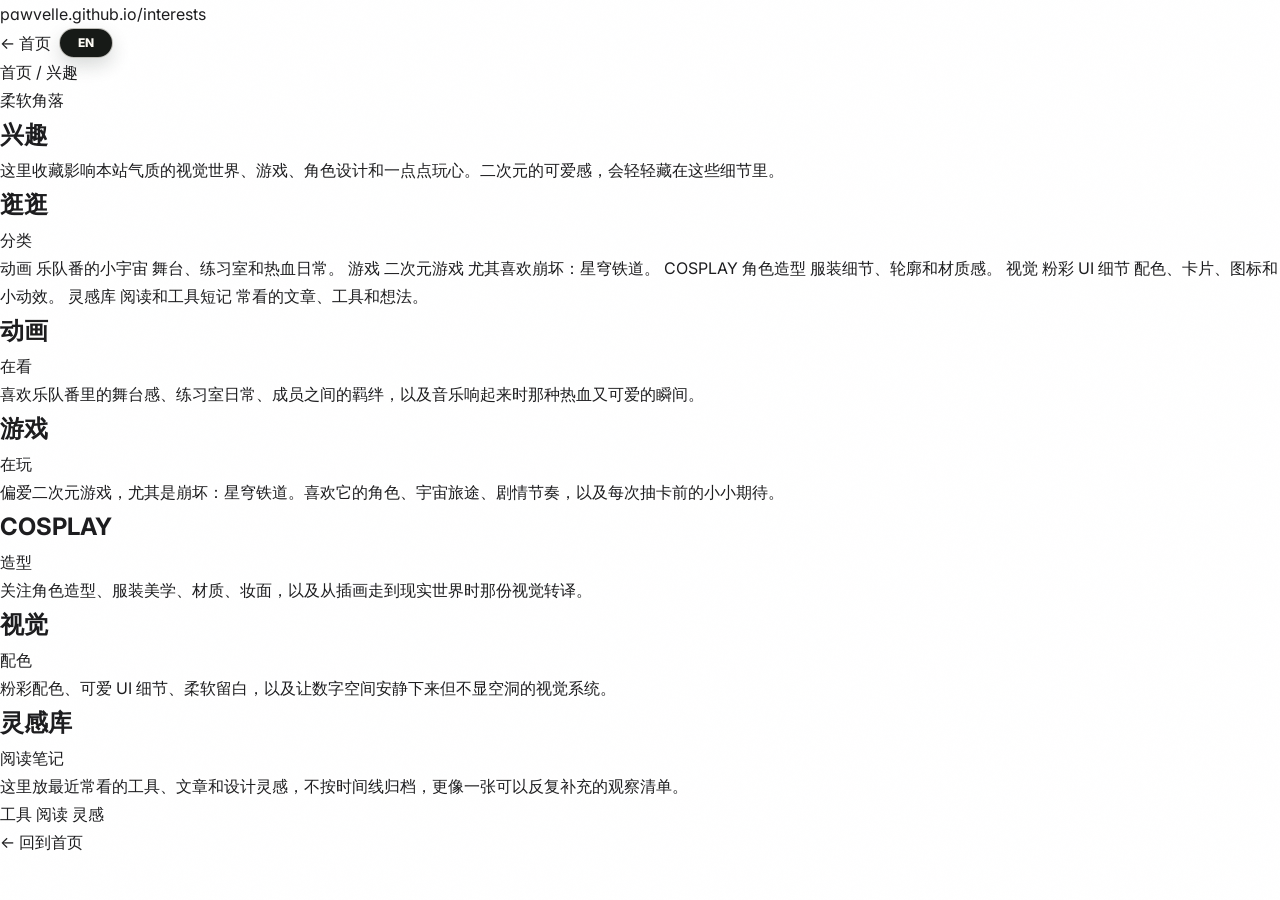
<file: interests.html>
<!DOCTYPE html>
<html lang="zh-CN">
<head>
    <meta charset="UTF-8">
    <meta name="viewport" content="width=device-width, initial-scale=1.0">
    <title>兴趣 - Pawvelle</title>
    <link rel="preconnect" href="https://fonts.googleapis.com">
    <link rel="preconnect" href="https://fonts.gstatic.com" crossorigin>
    <link href="https://fonts.googleapis.com/css2?family=Inter:wght@400;500;600;700;800;900&amp;family=Plus+Jakarta+Sans:wght@600;700;800;900&amp;display=swap" rel="stylesheet">
    <link rel="stylesheet" href="styles.css">
</head>
<body>
<div class="stage">
    <main class="window">
        <div class="browser-bar">
            <div class="traffic" aria-hidden="true"><span></span><span></span><span></span></div>
            <div class="address" aria-hidden="true">pawvelle.github.io/interests</div>
            <a class="back-chip" href="index.html" aria-label="返回首页">&larr; 首页</a>
        </div>

        <article class="detail">
            <div class="crumbs"><a href="index.html">首页</a> / 兴趣</div>

            <header class="detail-header reveal">
                <span class="eyebrow">柔软角落</span>
                <h1>兴趣</h1>
                <p class="lede">这里收藏影响本站气质的视觉世界、游戏、角色设计和一点点玩心。二次元的可爱感，会轻轻藏在这些细节里。</p>
            </header>

            <section class="panel-grid">
                <section class="panel reveal">
                    <div class="panel-head">
                        <h2>逛逛</h2>
                        <span class="note">分类</span>
                    </div>
                    <div class="mini-cards">
                        <a class="mini pink" href="#anime">
                            <span class="mini-label">动画</span>
                            <span class="mini-title">乐队番的小宇宙</span>
                            <span class="mini-sub">舞台、练习室和热血日常。</span>
                        </a>
                        <a class="mini peach" href="#games">
                            <span class="mini-label">游戏</span>
                            <span class="mini-title">二次元游戏</span>
                            <span class="mini-sub">尤其喜欢崩坏：星穹铁道。</span>
                        </a>
                        <a class="mini purple" href="#cosplay">
                            <span class="mini-label">COSPLAY</span>
                            <span class="mini-title">角色造型</span>
                            <span class="mini-sub">服装细节、轮廓和材质感。</span>
                        </a>
                        <a class="mini mint" href="#visuals">
                            <span class="mini-label">视觉</span>
                            <span class="mini-title">粉彩 UI 细节</span>
                            <span class="mini-sub">配色、卡片、图标和小动效。</span>
                        </a>
                        <a class="mini peach" href="#notes">
                            <span class="mini-label">灵感库</span>
                            <span class="mini-title">阅读和工具短记</span>
                            <span class="mini-sub">常看的文章、工具和想法。</span>
                        </a>
                    </div>
                </section>

                <section class="panel reveal" id="anime">
                    <div class="panel-head">
                        <h2>动画</h2>
                        <span class="note">在看</span>
                    </div>
                    <p>喜欢乐队番里的舞台感、练习室日常、成员之间的羁绊，以及音乐响起来时那种热血又可爱的瞬间。</p>
                </section>

                <section class="panel reveal" id="games">
                    <div class="panel-head">
                        <h2>游戏</h2>
                        <span class="note">在玩</span>
                    </div>
                    <p>偏爱二次元游戏，尤其是崩坏：星穹铁道。喜欢它的角色、宇宙旅途、剧情节奏，以及每次抽卡前的小小期待。</p>
                </section>

                <section class="panel reveal" id="cosplay">
                    <div class="panel-head">
                        <h2>COSPLAY</h2>
                        <span class="note">造型</span>
                    </div>
                    <p>关注角色造型、服装美学、材质、妆面，以及从插画走到现实世界时那份视觉转译。</p>
                </section>

                <section class="panel reveal" id="visuals">
                    <div class="panel-head">
                        <h2>视觉</h2>
                        <span class="note">配色</span>
                    </div>
                    <p>粉彩配色、可爱 UI 细节、柔软留白，以及让数字空间安静下来但不显空洞的视觉系统。</p>
                </section>

                <section class="panel reveal" id="notes">
                    <div class="panel-head">
                        <h2>灵感库</h2>
                        <span class="note">阅读笔记</span>
                    </div>
                    <p>这里放最近常看的工具、文章和设计灵感，不按时间线归档，更像一张可以反复补充的观察清单。</p>
                    <div class="tag-group">
                        <span class="tag peach">工具</span>
                        <span class="tag mint">阅读</span>
                        <span class="tag purple">灵感</span>
                    </div>
                </section>
            </section>

            <a class="back-home reveal" href="index.html">&larr; 回到首页</a>
        </article>
    </main>
</div>

<script src="i18n.js"></script>
<script>
    const revealObserver = new IntersectionObserver((entries) => {
        entries.forEach((entry) => {
            if (entry.isIntersecting) {
                entry.target.classList.add('in');
                revealObserver.unobserve(entry.target);
            }
        });
    }, { threshold: 0.1 });

    document.querySelectorAll('.reveal').forEach((el, index) => {
        el.style.transitionDelay = `${Math.min(index * 60, 220)}ms`;
        revealObserver.observe(el);
    });
</script>
</body>
</html>
</file>
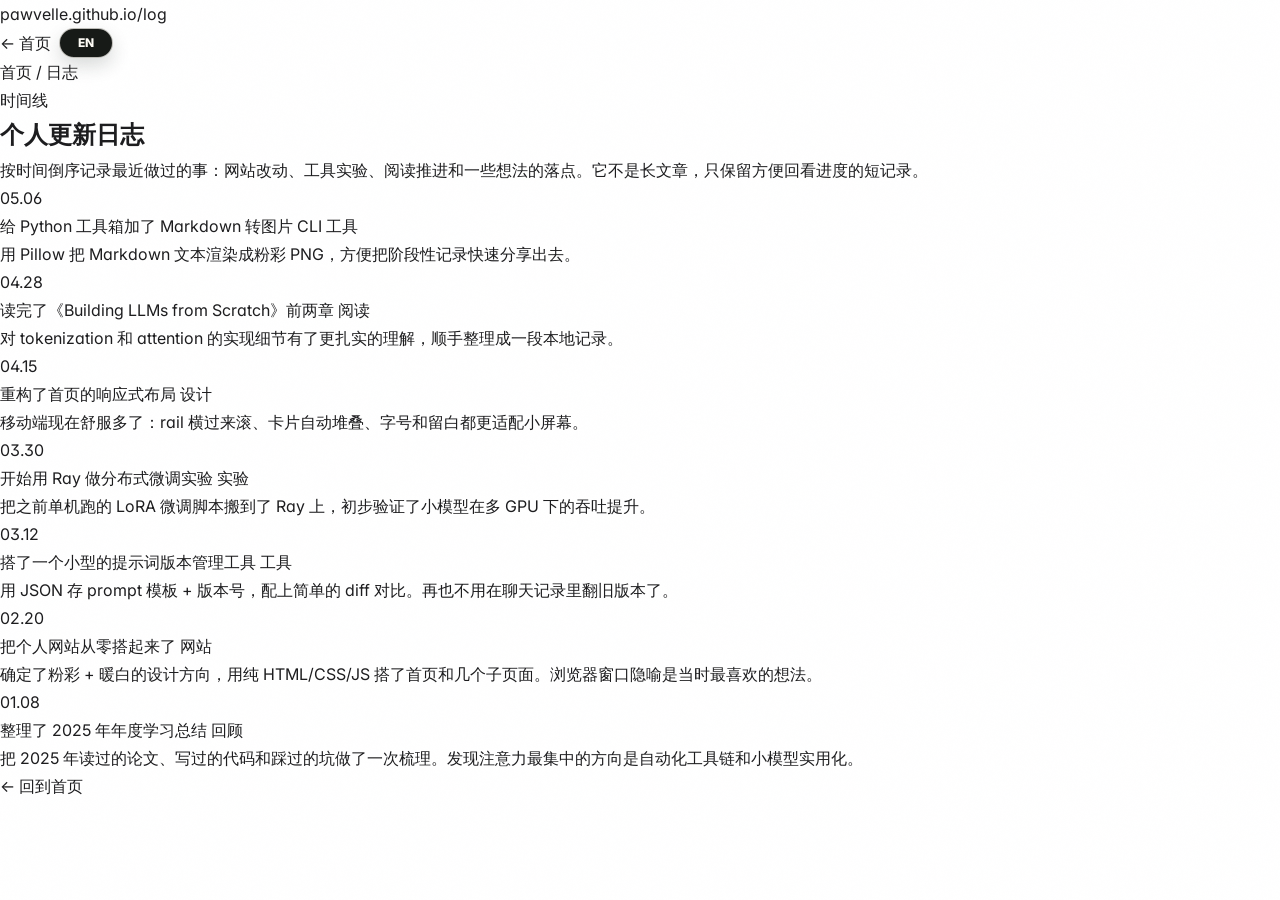
<file: log.html>
<!DOCTYPE html>
<html lang="zh-CN">
<head>
    <meta charset="UTF-8">
    <meta name="viewport" content="width=device-width, initial-scale=1.0">
    <title>个人更新日志 - Pawvelle</title>
    <link rel="preconnect" href="https://fonts.googleapis.com">
    <link rel="preconnect" href="https://fonts.gstatic.com" crossorigin>
    <link href="https://fonts.googleapis.com/css2?family=Inter:wght@400;500;600;700;800;900&amp;family=Plus+Jakarta+Sans:wght@600;700;800;900&amp;display=swap" rel="stylesheet">
    <link rel="stylesheet" href="styles.css">
</head>
<body>
<div class="stage">
    <main class="window">
        <div class="browser-bar">
            <div class="traffic" aria-hidden="true"><span></span><span></span><span></span></div>
            <div class="address" aria-hidden="true">pawvelle.github.io/log</div>
            <a class="back-chip" href="index.html" aria-label="返回首页">&larr; 首页</a>
        </div>

        <article class="detail">
            <div class="crumbs"><a href="index.html">首页</a> / 日志</div>

            <header class="detail-header reveal">
                <span class="eyebrow">时间线</span>
                <h1>个人更新日志</h1>
                <p class="lede">按时间倒序记录最近做过的事：网站改动、工具实验、阅读推进和一些想法的落点。它不是长文章，只保留方便回看进度的短记录。</p>
            </header>

            <section class="timeline reveal">
                <div class="tl-entry">
                    <time class="tl-date" datetime="2026-05-06">05.06</time>
                    <div class="tl-dot" style="background: var(--mint-deep)"></div>
                    <div class="tl-card">
                        <div class="tl-head">
                            <span class="tl-title">给 Python 工具箱加了 Markdown 转图片 CLI</span>
                            <span class="tag mint">工具</span>
                        </div>
                        <p class="tl-desc">用 Pillow 把 Markdown 文本渲染成粉彩 PNG，方便把阶段性记录快速分享出去。</p>
                    </div>
                </div>

                <div class="tl-entry">
                    <time class="tl-date" datetime="2026-04-28">04.28</time>
                    <div class="tl-dot" style="background: var(--peach)"></div>
                    <div class="tl-card">
                        <div class="tl-head">
                            <span class="tl-title">读完了《Building LLMs from Scratch》前两章</span>
                            <span class="tag peach">阅读</span>
                        </div>
                        <p class="tl-desc">对 tokenization 和 attention 的实现细节有了更扎实的理解，顺手整理成一段本地记录。</p>
                    </div>
                </div>

                <div class="tl-entry">
                    <time class="tl-date" datetime="2026-04-15">04.15</time>
                    <div class="tl-dot" style="background: var(--purple)"></div>
                    <div class="tl-card">
                        <div class="tl-head">
                            <span class="tl-title">重构了首页的响应式布局</span>
                            <span class="tag purple">设计</span>
                        </div>
                        <p class="tl-desc">移动端现在舒服多了：rail 横过来滚、卡片自动堆叠、字号和留白都更适配小屏幕。</p>
                    </div>
                </div>

                <div class="tl-entry">
                    <time class="tl-date" datetime="2026-03-30">03.30</time>
                    <div class="tl-dot" style="background: var(--pink)"></div>
                    <div class="tl-card">
                        <div class="tl-head">
                            <span class="tl-title">开始用 Ray 做分布式微调实验</span>
                            <span class="tag pink">实验</span>
                        </div>
                        <p class="tl-desc">把之前单机跑的 LoRA 微调脚本搬到了 Ray 上，初步验证了小模型在多 GPU 下的吞吐提升。</p>
                    </div>
                </div>

                <div class="tl-entry">
                    <time class="tl-date" datetime="2026-03-12">03.12</time>
                    <div class="tl-dot" style="background: var(--mint)"></div>
                    <div class="tl-card">
                        <div class="tl-head">
                            <span class="tl-title">搭了一个小型的提示词版本管理工具</span>
                            <span class="tag mint">工具</span>
                        </div>
                        <p class="tl-desc">用 JSON 存 prompt 模板 + 版本号，配上简单的 diff 对比。再也不用在聊天记录里翻旧版本了。</p>
                    </div>
                </div>

                <div class="tl-entry">
                    <time class="tl-date" datetime="2026-02-20">02.20</time>
                    <div class="tl-dot" style="background: var(--pink)"></div>
                    <div class="tl-card">
                        <div class="tl-head">
                            <span class="tl-title">把个人网站从零搭起来了</span>
                            <span class="tag pink">网站</span>
                        </div>
                        <p class="tl-desc">确定了粉彩 + 暖白的设计方向，用纯 HTML/CSS/JS 搭了首页和几个子页面。浏览器窗口隐喻是当时最喜欢的想法。</p>
                    </div>
                </div>

                <div class="tl-entry">
                    <time class="tl-date" datetime="2026-01-08">01.08</time>
                    <div class="tl-dot" style="background: var(--purple)"></div>
                    <div class="tl-card">
                        <div class="tl-head">
                            <span class="tl-title">整理了 2025 年年度学习总结</span>
                            <span class="tag purple">回顾</span>
                        </div>
                        <p class="tl-desc">把 2025 年读过的论文、写过的代码和踩过的坑做了一次梳理。发现注意力最集中的方向是自动化工具链和小模型实用化。</p>
                    </div>
                </div>
            </section>

            <a class="back-home reveal" href="index.html">&larr; 回到首页</a>
        </article>
    </main>
</div>

<script src="i18n.js"></script>
<script>
    const revealObserver = new IntersectionObserver((entries) => {
        entries.forEach((entry) => {
            if (entry.isIntersecting) {
                entry.target.classList.add('in');
                revealObserver.unobserve(entry.target);
            }
        });
    }, { threshold: 0.1 });

    document.querySelectorAll('.reveal').forEach((el, index) => {
        el.style.transitionDelay = `${Math.min(index * 60, 220)}ms`;
        revealObserver.observe(el);
    });
</script>
</body>
</html>
</file>
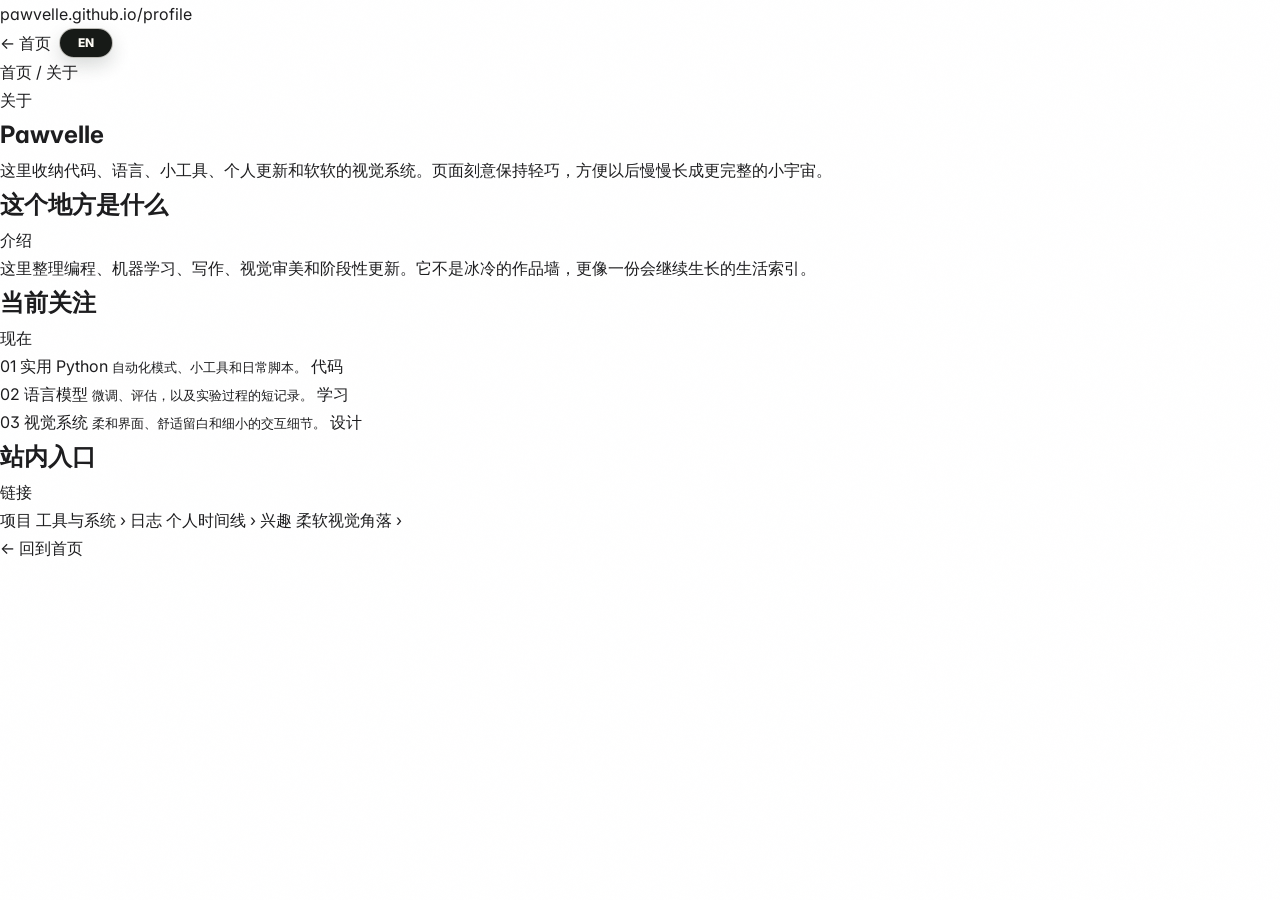
<file: profile.html>
<!DOCTYPE html>
<html lang="zh-CN">
<head>
    <meta charset="UTF-8">
    <meta name="viewport" content="width=device-width, initial-scale=1.0">
    <title>关于 Pawvelle - Pawvelle</title>
    <link rel="preconnect" href="https://fonts.googleapis.com">
    <link rel="preconnect" href="https://fonts.gstatic.com" crossorigin>
    <link href="https://fonts.googleapis.com/css2?family=Inter:wght@400;500;600;700;800;900&amp;family=Plus+Jakarta+Sans:wght@600;700;800;900&amp;display=swap" rel="stylesheet">
    <link rel="stylesheet" href="styles.css">
</head>
<body>
<div class="stage">
    <main class="window">
        <div class="browser-bar">
            <div class="traffic" aria-hidden="true"><span></span><span></span><span></span></div>
            <div class="address" aria-hidden="true">pawvelle.github.io/profile</div>
            <a class="back-chip" href="index.html" aria-label="返回首页">&larr; 首页</a>
        </div>

        <article class="detail">
            <div class="crumbs"><a href="index.html">首页</a> / 关于</div>

            <header class="detail-header reveal">
                <span class="eyebrow">关于</span>
                <h1>Pawvelle</h1>
                <p class="lede">这里收纳代码、语言、小工具、个人更新和软软的视觉系统。页面刻意保持轻巧，方便以后慢慢长成更完整的小宇宙。</p>
            </header>

            <section class="panel-grid">
                <section class="panel reveal">
                    <div class="panel-head">
                        <h2>这个地方是什么</h2>
                        <span class="note">介绍</span>
                    </div>
                    <p>这里整理编程、机器学习、写作、视觉审美和阶段性更新。它不是冰冷的作品墙，更像一份会继续生长的生活索引。</p>
                </section>

                <section class="panel reveal">
                    <div class="panel-head">
                        <h2>当前关注</h2>
                        <span class="note">现在</span>
                    </div>
                    <div class="item-list">
                        <div class="item-row">
                            <span class="idx">01</span>
                            <span class="title">实用 Python <small>自动化模式、小工具和日常脚本。</small></span>
                            <span class="meta">代码</span>
                        </div>
                        <div class="item-row">
                            <span class="idx">02</span>
                            <span class="title">语言模型 <small>微调、评估，以及实验过程的短记录。</small></span>
                            <span class="meta">学习</span>
                        </div>
                        <div class="item-row">
                            <span class="idx">03</span>
                            <span class="title">视觉系统 <small>柔和界面、舒适留白和细小的交互细节。</small></span>
                            <span class="meta">设计</span>
                        </div>
                    </div>
                </section>

                <section class="panel reveal">
                    <div class="panel-head">
                        <h2>站内入口</h2>
                        <span class="note">链接</span>
                    </div>
                    <div class="inline-row">
                        <a class="inline-link" href="projects.html">
                            <span class="il-label">项目</span>
                            <span class="il-value">工具与系统</span>
                            <span class="chev">&rsaquo;</span>
                        </a>
                        <a class="inline-link" href="log.html">
                            <span class="il-label">日志</span>
                            <span class="il-value">个人时间线</span>
                            <span class="chev">&rsaquo;</span>
                        </a>
                        <a class="inline-link" href="interests.html">
                            <span class="il-label">兴趣</span>
                            <span class="il-value">柔软视觉角落</span>
                            <span class="chev">&rsaquo;</span>
                        </a>
                    </div>
                </section>
            </section>

            <a class="back-home reveal" href="index.html">&larr; 回到首页</a>
        </article>
    </main>
</div>

<script src="i18n.js"></script>
<script>
    const revealObserver = new IntersectionObserver((entries) => {
        entries.forEach((entry) => {
            if (entry.isIntersecting) {
                entry.target.classList.add('in');
                revealObserver.unobserve(entry.target);
            }
        });
    }, { threshold: 0.1 });

    document.querySelectorAll('.reveal').forEach((el, index) => {
        el.style.transitionDelay = `${Math.min(index * 60, 220)}ms`;
        revealObserver.observe(el);
    });
</script>
</body>
</html>
</file>
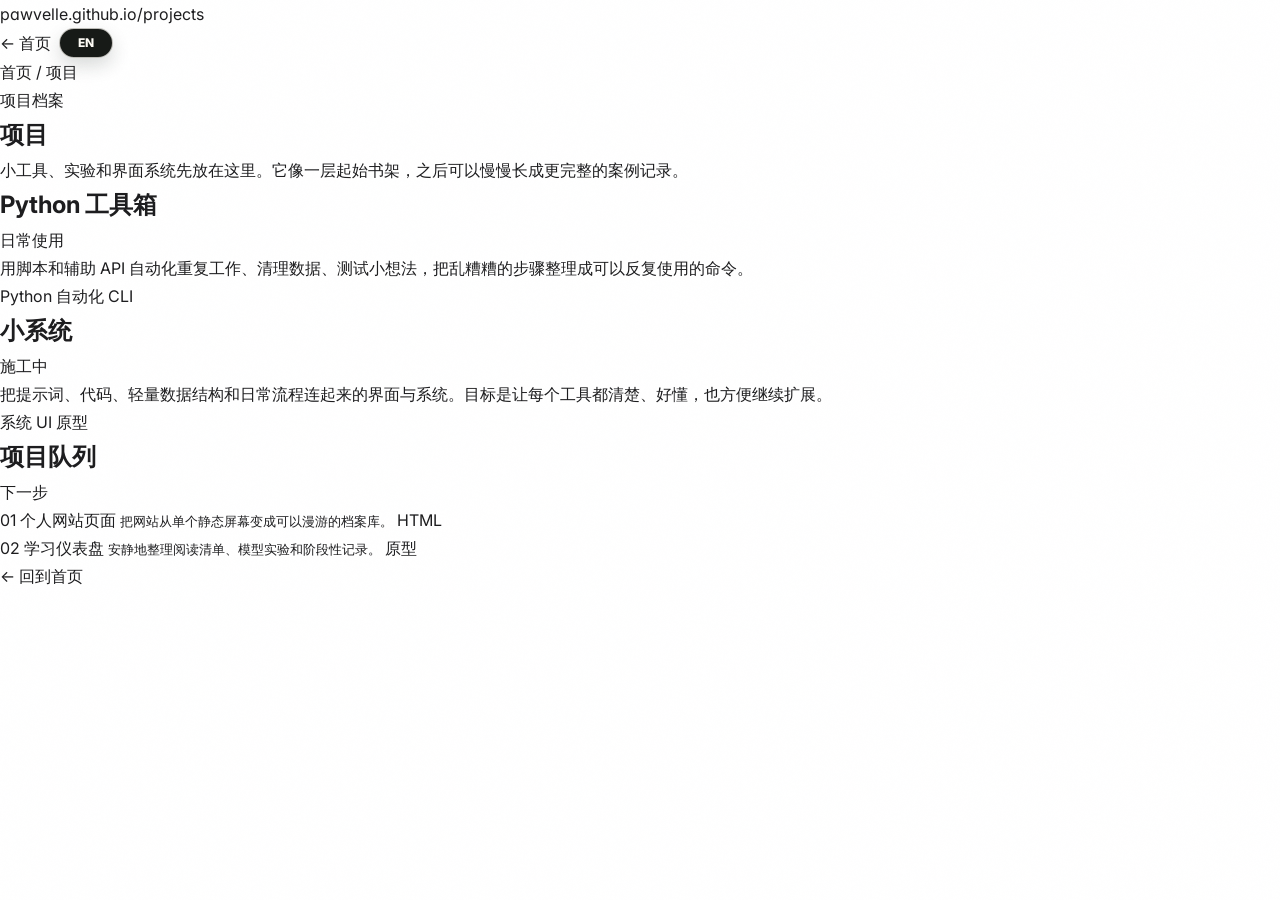
<file: projects.html>
<!DOCTYPE html>
<html lang="zh-CN">
<head>
    <meta charset="UTF-8">
    <meta name="viewport" content="width=device-width, initial-scale=1.0">
    <title>项目 - Pawvelle</title>
    <link rel="preconnect" href="https://fonts.googleapis.com">
    <link rel="preconnect" href="https://fonts.gstatic.com" crossorigin>
    <link href="https://fonts.googleapis.com/css2?family=Inter:wght@400;500;600;700;800;900&amp;family=Plus+Jakarta+Sans:wght@600;700;800;900&amp;display=swap" rel="stylesheet">
    <link rel="stylesheet" href="styles.css">
</head>
<body>
<div class="stage">
    <main class="window">
        <div class="browser-bar">
            <div class="traffic" aria-hidden="true"><span></span><span></span><span></span></div>
            <div class="address" aria-hidden="true">pawvelle.github.io/projects</div>
            <a class="back-chip" href="index.html" aria-label="返回首页">&larr; 首页</a>
        </div>

        <article class="detail">
            <div class="crumbs"><a href="index.html">首页</a> / 项目</div>

            <header class="detail-header reveal">
                <span class="eyebrow">项目档案</span>
                <h1>项目</h1>
                <p class="lede">小工具、实验和界面系统先放在这里。它像一层起始书架，之后可以慢慢长成更完整的案例记录。</p>
            </header>

            <section class="panel-grid">
                <section class="panel reveal" id="python-tools">
                    <div class="panel-head">
                        <h2>Python 工具箱</h2>
                        <span class="note">日常使用</span>
                    </div>
                    <p>用脚本和辅助 API 自动化重复工作、清理数据、测试小想法，把乱糟糟的步骤整理成可以反复使用的命令。</p>
                    <div class="tag-group" aria-label="项目标签">
                        <span class="tag pink">Python</span>
                        <span class="tag">自动化</span>
                        <span class="tag">CLI</span>
                    </div>
                </section>

                <section class="panel reveal" id="systems">
                    <div class="panel-head">
                        <h2>小系统</h2>
                        <span class="note">施工中</span>
                    </div>
                    <p>把提示词、代码、轻量数据结构和日常流程连起来的界面与系统。目标是让每个工具都清楚、好懂，也方便继续扩展。</p>
                    <div class="tag-group" aria-label="项目标签">
                        <span class="tag purple">系统</span>
                        <span class="tag mint">UI</span>
                        <span class="tag">原型</span>
                    </div>
                </section>

                <section class="panel reveal">
                    <div class="panel-head">
                        <h2>项目队列</h2>
                        <span class="note">下一步</span>
                    </div>
                    <div class="item-list">
                        <div class="item-row">
                            <span class="idx">01</span>
                            <span class="title">个人网站页面 <small>把网站从单个静态屏幕变成可以漫游的档案库。</small></span>
                            <span class="meta">HTML</span>
                        </div>
                        <div class="item-row">
                            <span class="idx">02</span>
                            <span class="title">学习仪表盘 <small>安静地整理阅读清单、模型实验和阶段性记录。</small></span>
                            <span class="meta">原型</span>
                        </div>
                    </div>
                </section>
            </section>

            <a class="back-home reveal" href="index.html">&larr; 回到首页</a>
        </article>
    </main>
</div>

<script src="i18n.js"></script>
<script>
    const revealObserver = new IntersectionObserver((entries) => {
        entries.forEach((entry) => {
            if (entry.isIntersecting) {
                entry.target.classList.add('in');
                revealObserver.unobserve(entry.target);
            }
        });
    }, { threshold: 0.1 });

    document.querySelectorAll('.reveal').forEach((el, index) => {
        el.style.transitionDelay = `${Math.min(index * 60, 220)}ms`;
        revealObserver.observe(el);
    });
</script>
</body>
</html>
</file>
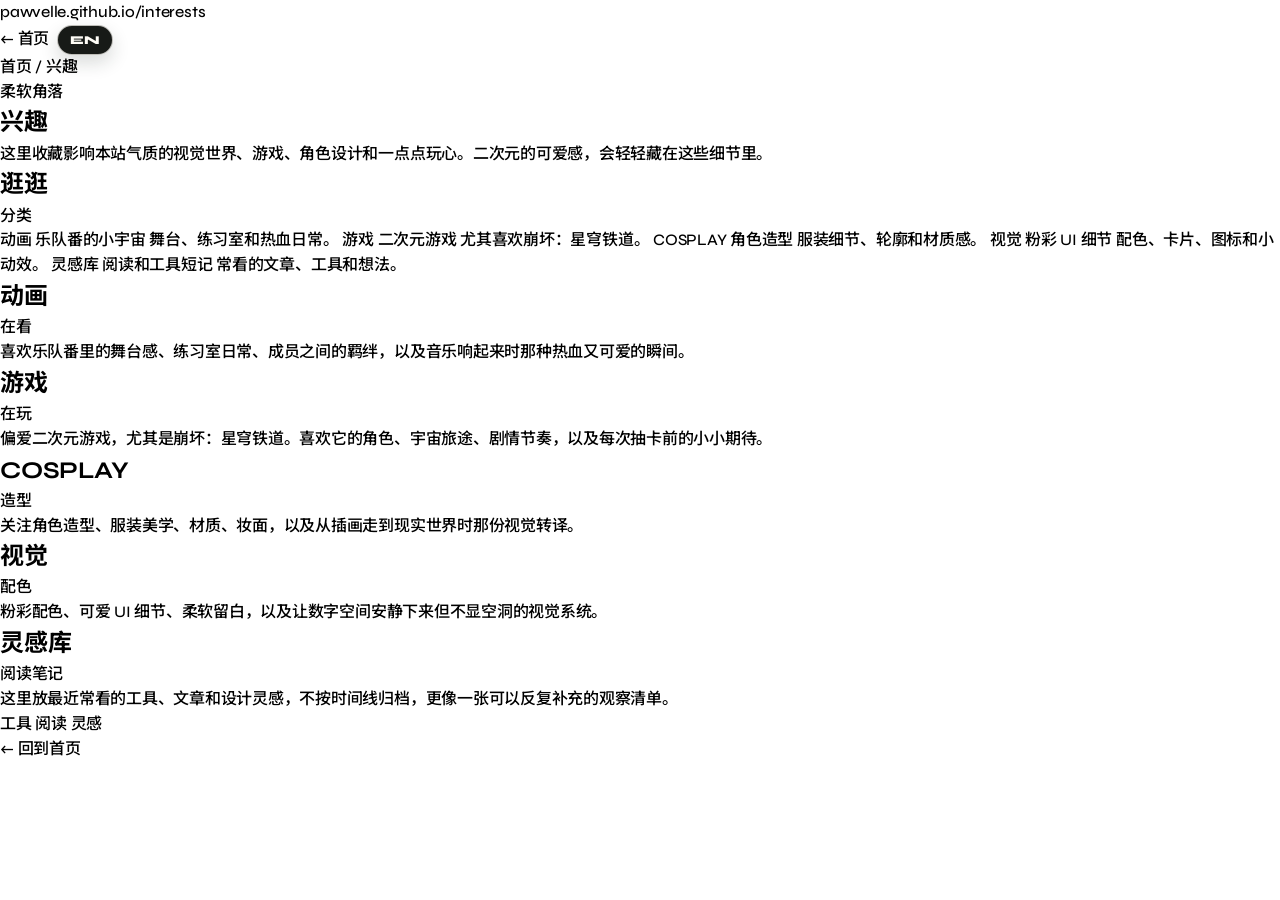
<file: legacy/interests.html>
<!DOCTYPE html>
<html lang="zh-CN">
<head>
    <meta charset="UTF-8">
    <meta name="viewport" content="width=device-width, initial-scale=1.0">
    <title>兴趣 - Pawvelle</title>
    <link rel="preconnect" href="https://fonts.googleapis.com">
    <link rel="preconnect" href="https://fonts.gstatic.com" crossorigin>
    <link href="https://fonts.googleapis.com/css2?family=Noto+Sans+SC:wght@100..900&amp;family=Syne:wght@400..800&amp;display=swap" rel="stylesheet">
    <link rel="stylesheet" href="../assets/css/styles.css">
</head>
<body>
<div class="stage">
    <main class="window">
        <div class="browser-bar">
            <div class="traffic" aria-hidden="true"><span></span><span></span><span></span></div>
            <div class="address" aria-hidden="true">pawvelle.github.io/interests</div>
            <a class="back-chip" href="index.html" aria-label="返回首页">&larr; 首页</a>
        </div>

        <article class="detail">
            <div class="crumbs"><a href="index.html">首页</a> / 兴趣</div>

            <header class="detail-header reveal">
                <span class="eyebrow">柔软角落</span>
                <h1>兴趣</h1>
                <p class="lede">这里收藏影响本站气质的视觉世界、游戏、角色设计和一点点玩心。二次元的可爱感，会轻轻藏在这些细节里。</p>
            </header>

            <section class="panel-grid">
                <section class="panel reveal">
                    <div class="panel-head">
                        <h2>逛逛</h2>
                        <span class="note">分类</span>
                    </div>
                    <div class="mini-cards">
                        <a class="mini pink" href="#anime">
                            <span class="mini-label">动画</span>
                            <span class="mini-title">乐队番的小宇宙</span>
                            <span class="mini-sub">舞台、练习室和热血日常。</span>
                        </a>
                        <a class="mini peach" href="#games">
                            <span class="mini-label">游戏</span>
                            <span class="mini-title">二次元游戏</span>
                            <span class="mini-sub">尤其喜欢崩坏：星穹铁道。</span>
                        </a>
                        <a class="mini purple" href="#cosplay">
                            <span class="mini-label">COSPLAY</span>
                            <span class="mini-title">角色造型</span>
                            <span class="mini-sub">服装细节、轮廓和材质感。</span>
                        </a>
                        <a class="mini mint" href="#visuals">
                            <span class="mini-label">视觉</span>
                            <span class="mini-title">粉彩 UI 细节</span>
                            <span class="mini-sub">配色、卡片、图标和小动效。</span>
                        </a>
                        <a class="mini peach" href="#notes">
                            <span class="mini-label">灵感库</span>
                            <span class="mini-title">阅读和工具短记</span>
                            <span class="mini-sub">常看的文章、工具和想法。</span>
                        </a>
                    </div>
                </section>

                <section class="panel reveal" id="anime">
                    <div class="panel-head">
                        <h2>动画</h2>
                        <span class="note">在看</span>
                    </div>
                    <p>喜欢乐队番里的舞台感、练习室日常、成员之间的羁绊，以及音乐响起来时那种热血又可爱的瞬间。</p>
                </section>

                <section class="panel reveal" id="games">
                    <div class="panel-head">
                        <h2>游戏</h2>
                        <span class="note">在玩</span>
                    </div>
                    <p>偏爱二次元游戏，尤其是崩坏：星穹铁道。喜欢它的角色、宇宙旅途、剧情节奏，以及每次抽卡前的小小期待。</p>
                </section>

                <section class="panel reveal" id="cosplay">
                    <div class="panel-head">
                        <h2>COSPLAY</h2>
                        <span class="note">造型</span>
                    </div>
                    <p>关注角色造型、服装美学、材质、妆面，以及从插画走到现实世界时那份视觉转译。</p>
                </section>

                <section class="panel reveal" id="visuals">
                    <div class="panel-head">
                        <h2>视觉</h2>
                        <span class="note">配色</span>
                    </div>
                    <p>粉彩配色、可爱 UI 细节、柔软留白，以及让数字空间安静下来但不显空洞的视觉系统。</p>
                </section>

                <section class="panel reveal" id="notes">
                    <div class="panel-head">
                        <h2>灵感库</h2>
                        <span class="note">阅读笔记</span>
                    </div>
                    <p>这里放最近常看的工具、文章和设计灵感，不按时间线归档，更像一张可以反复补充的观察清单。</p>
                    <div class="tag-group">
                        <span class="tag peach">工具</span>
                        <span class="tag mint">阅读</span>
                        <span class="tag purple">灵感</span>
                    </div>
                </section>
            </section>

            <a class="back-home reveal" href="index.html">&larr; 回到首页</a>
        </article>
    </main>
</div>

<script src="i18n.js"></script>
<script>
    const revealObserver = new IntersectionObserver((entries) => {
        entries.forEach((entry) => {
            if (entry.isIntersecting) {
                entry.target.classList.add('in');
                revealObserver.unobserve(entry.target);
            }
        });
    }, { threshold: 0.1 });

    document.querySelectorAll('.reveal').forEach((el, index) => {
        el.style.transitionDelay = `${Math.min(index * 60, 220)}ms`;
        revealObserver.observe(el);
    });
</script>
</body>
</html>
</file>
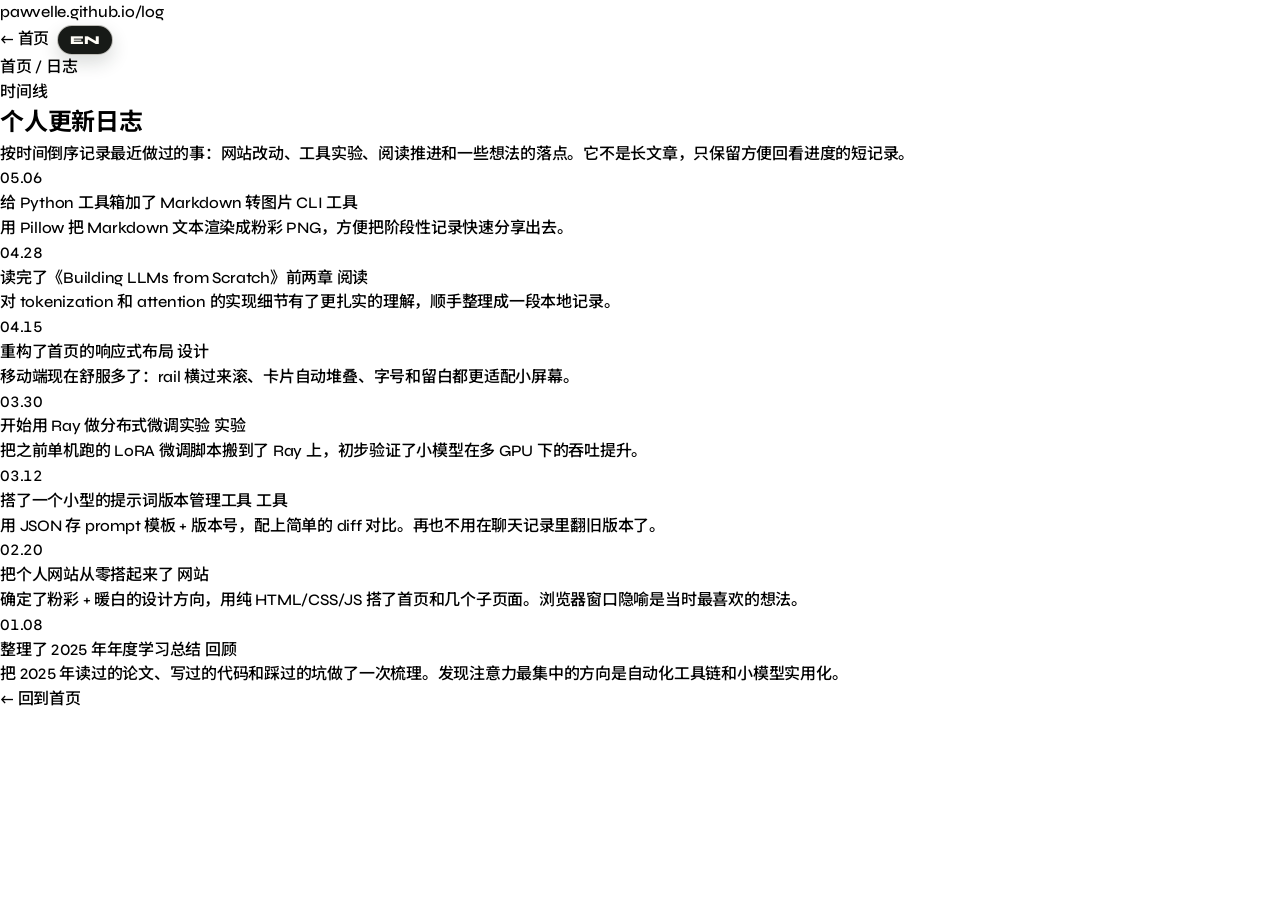
<file: legacy/log.html>
<!DOCTYPE html>
<html lang="zh-CN">
<head>
    <meta charset="UTF-8">
    <meta name="viewport" content="width=device-width, initial-scale=1.0">
    <title>个人更新日志 - Pawvelle</title>
    <link rel="preconnect" href="https://fonts.googleapis.com">
    <link rel="preconnect" href="https://fonts.gstatic.com" crossorigin>
    <link href="https://fonts.googleapis.com/css2?family=Noto+Sans+SC:wght@100..900&amp;family=Syne:wght@400..800&amp;display=swap" rel="stylesheet">
    <link rel="stylesheet" href="../assets/css/styles.css">
</head>
<body>
<div class="stage">
    <main class="window">
        <div class="browser-bar">
            <div class="traffic" aria-hidden="true"><span></span><span></span><span></span></div>
            <div class="address" aria-hidden="true">pawvelle.github.io/log</div>
            <a class="back-chip" href="index.html" aria-label="返回首页">&larr; 首页</a>
        </div>

        <article class="detail">
            <div class="crumbs"><a href="index.html">首页</a> / 日志</div>

            <header class="detail-header reveal">
                <span class="eyebrow">时间线</span>
                <h1>个人更新日志</h1>
                <p class="lede">按时间倒序记录最近做过的事：网站改动、工具实验、阅读推进和一些想法的落点。它不是长文章，只保留方便回看进度的短记录。</p>
            </header>

            <section class="timeline reveal">
                <div class="tl-entry">
                    <time class="tl-date" datetime="2026-05-06">05.06</time>
                    <div class="tl-dot" style="background: var(--mint-deep)"></div>
                    <div class="tl-card">
                        <div class="tl-head">
                            <span class="tl-title">给 Python 工具箱加了 Markdown 转图片 CLI</span>
                            <span class="tag mint">工具</span>
                        </div>
                        <p class="tl-desc">用 Pillow 把 Markdown 文本渲染成粉彩 PNG，方便把阶段性记录快速分享出去。</p>
                    </div>
                </div>

                <div class="tl-entry">
                    <time class="tl-date" datetime="2026-04-28">04.28</time>
                    <div class="tl-dot" style="background: var(--peach)"></div>
                    <div class="tl-card">
                        <div class="tl-head">
                            <span class="tl-title">读完了《Building LLMs from Scratch》前两章</span>
                            <span class="tag peach">阅读</span>
                        </div>
                        <p class="tl-desc">对 tokenization 和 attention 的实现细节有了更扎实的理解，顺手整理成一段本地记录。</p>
                    </div>
                </div>

                <div class="tl-entry">
                    <time class="tl-date" datetime="2026-04-15">04.15</time>
                    <div class="tl-dot" style="background: var(--purple)"></div>
                    <div class="tl-card">
                        <div class="tl-head">
                            <span class="tl-title">重构了首页的响应式布局</span>
                            <span class="tag purple">设计</span>
                        </div>
                        <p class="tl-desc">移动端现在舒服多了：rail 横过来滚、卡片自动堆叠、字号和留白都更适配小屏幕。</p>
                    </div>
                </div>

                <div class="tl-entry">
                    <time class="tl-date" datetime="2026-03-30">03.30</time>
                    <div class="tl-dot" style="background: var(--pink)"></div>
                    <div class="tl-card">
                        <div class="tl-head">
                            <span class="tl-title">开始用 Ray 做分布式微调实验</span>
                            <span class="tag pink">实验</span>
                        </div>
                        <p class="tl-desc">把之前单机跑的 LoRA 微调脚本搬到了 Ray 上，初步验证了小模型在多 GPU 下的吞吐提升。</p>
                    </div>
                </div>

                <div class="tl-entry">
                    <time class="tl-date" datetime="2026-03-12">03.12</time>
                    <div class="tl-dot" style="background: var(--mint)"></div>
                    <div class="tl-card">
                        <div class="tl-head">
                            <span class="tl-title">搭了一个小型的提示词版本管理工具</span>
                            <span class="tag mint">工具</span>
                        </div>
                        <p class="tl-desc">用 JSON 存 prompt 模板 + 版本号，配上简单的 diff 对比。再也不用在聊天记录里翻旧版本了。</p>
                    </div>
                </div>

                <div class="tl-entry">
                    <time class="tl-date" datetime="2026-02-20">02.20</time>
                    <div class="tl-dot" style="background: var(--pink)"></div>
                    <div class="tl-card">
                        <div class="tl-head">
                            <span class="tl-title">把个人网站从零搭起来了</span>
                            <span class="tag pink">网站</span>
                        </div>
                        <p class="tl-desc">确定了粉彩 + 暖白的设计方向，用纯 HTML/CSS/JS 搭了首页和几个子页面。浏览器窗口隐喻是当时最喜欢的想法。</p>
                    </div>
                </div>

                <div class="tl-entry">
                    <time class="tl-date" datetime="2026-01-08">01.08</time>
                    <div class="tl-dot" style="background: var(--purple)"></div>
                    <div class="tl-card">
                        <div class="tl-head">
                            <span class="tl-title">整理了 2025 年年度学习总结</span>
                            <span class="tag purple">回顾</span>
                        </div>
                        <p class="tl-desc">把 2025 年读过的论文、写过的代码和踩过的坑做了一次梳理。发现注意力最集中的方向是自动化工具链和小模型实用化。</p>
                    </div>
                </div>
            </section>

            <a class="back-home reveal" href="index.html">&larr; 回到首页</a>
        </article>
    </main>
</div>

<script src="i18n.js"></script>
<script>
    const revealObserver = new IntersectionObserver((entries) => {
        entries.forEach((entry) => {
            if (entry.isIntersecting) {
                entry.target.classList.add('in');
                revealObserver.unobserve(entry.target);
            }
        });
    }, { threshold: 0.1 });

    document.querySelectorAll('.reveal').forEach((el, index) => {
        el.style.transitionDelay = `${Math.min(index * 60, 220)}ms`;
        revealObserver.observe(el);
    });
</script>
</body>
</html>
</file>
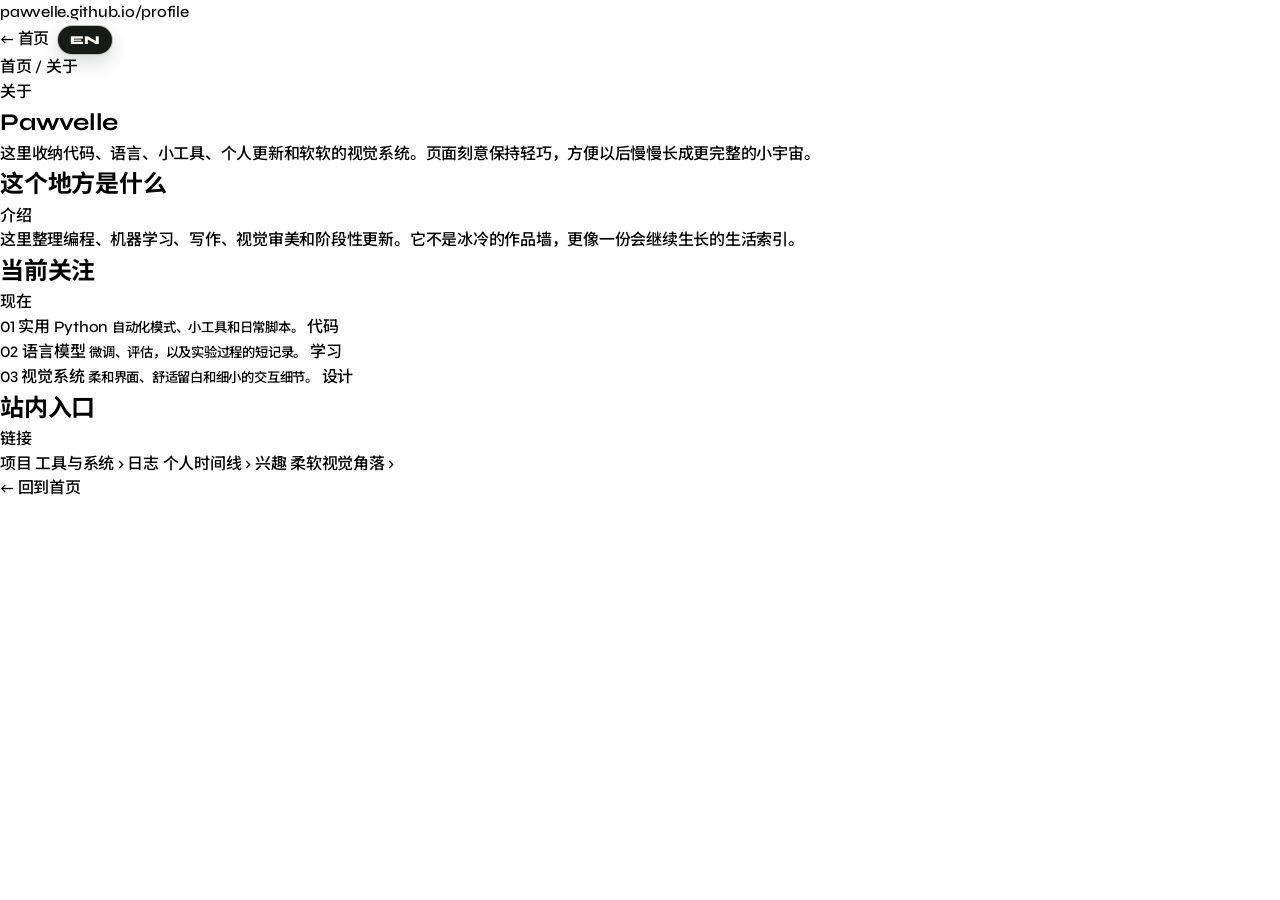
<file: legacy/profile.html>
<!DOCTYPE html>
<html lang="zh-CN">
<head>
    <meta charset="UTF-8">
    <meta name="viewport" content="width=device-width, initial-scale=1.0">
    <title>关于 Pawvelle - Pawvelle</title>
    <link rel="preconnect" href="https://fonts.googleapis.com">
    <link rel="preconnect" href="https://fonts.gstatic.com" crossorigin>
    <link href="https://fonts.googleapis.com/css2?family=Noto+Sans+SC:wght@100..900&amp;family=Syne:wght@400..800&amp;display=swap" rel="stylesheet">
    <link rel="stylesheet" href="../assets/css/styles.css">
</head>
<body>
<div class="stage">
    <main class="window">
        <div class="browser-bar">
            <div class="traffic" aria-hidden="true"><span></span><span></span><span></span></div>
            <div class="address" aria-hidden="true">pawvelle.github.io/profile</div>
            <a class="back-chip" href="index.html" aria-label="返回首页">&larr; 首页</a>
        </div>

        <article class="detail">
            <div class="crumbs"><a href="index.html">首页</a> / 关于</div>

            <header class="detail-header reveal">
                <span class="eyebrow">关于</span>
                <h1>Pawvelle</h1>
                <p class="lede">这里收纳代码、语言、小工具、个人更新和软软的视觉系统。页面刻意保持轻巧，方便以后慢慢长成更完整的小宇宙。</p>
            </header>

            <section class="panel-grid">
                <section class="panel reveal">
                    <div class="panel-head">
                        <h2>这个地方是什么</h2>
                        <span class="note">介绍</span>
                    </div>
                    <p>这里整理编程、机器学习、写作、视觉审美和阶段性更新。它不是冰冷的作品墙，更像一份会继续生长的生活索引。</p>
                </section>

                <section class="panel reveal">
                    <div class="panel-head">
                        <h2>当前关注</h2>
                        <span class="note">现在</span>
                    </div>
                    <div class="item-list">
                        <div class="item-row">
                            <span class="idx">01</span>
                            <span class="title">实用 Python <small>自动化模式、小工具和日常脚本。</small></span>
                            <span class="meta">代码</span>
                        </div>
                        <div class="item-row">
                            <span class="idx">02</span>
                            <span class="title">语言模型 <small>微调、评估，以及实验过程的短记录。</small></span>
                            <span class="meta">学习</span>
                        </div>
                        <div class="item-row">
                            <span class="idx">03</span>
                            <span class="title">视觉系统 <small>柔和界面、舒适留白和细小的交互细节。</small></span>
                            <span class="meta">设计</span>
                        </div>
                    </div>
                </section>

                <section class="panel reveal">
                    <div class="panel-head">
                        <h2>站内入口</h2>
                        <span class="note">链接</span>
                    </div>
                    <div class="inline-row">
                        <a class="inline-link" href="projects.html">
                            <span class="il-label">项目</span>
                            <span class="il-value">工具与系统</span>
                            <span class="chev">&rsaquo;</span>
                        </a>
                        <a class="inline-link" href="log.html">
                            <span class="il-label">日志</span>
                            <span class="il-value">个人时间线</span>
                            <span class="chev">&rsaquo;</span>
                        </a>
                        <a class="inline-link" href="interests.html">
                            <span class="il-label">兴趣</span>
                            <span class="il-value">柔软视觉角落</span>
                            <span class="chev">&rsaquo;</span>
                        </a>
                    </div>
                </section>
            </section>

            <a class="back-home reveal" href="index.html">&larr; 回到首页</a>
        </article>
    </main>
</div>

<script src="i18n.js"></script>
<script>
    const revealObserver = new IntersectionObserver((entries) => {
        entries.forEach((entry) => {
            if (entry.isIntersecting) {
                entry.target.classList.add('in');
                revealObserver.unobserve(entry.target);
            }
        });
    }, { threshold: 0.1 });

    document.querySelectorAll('.reveal').forEach((el, index) => {
        el.style.transitionDelay = `${Math.min(index * 60, 220)}ms`;
        revealObserver.observe(el);
    });
</script>
</body>
</html>
</file>
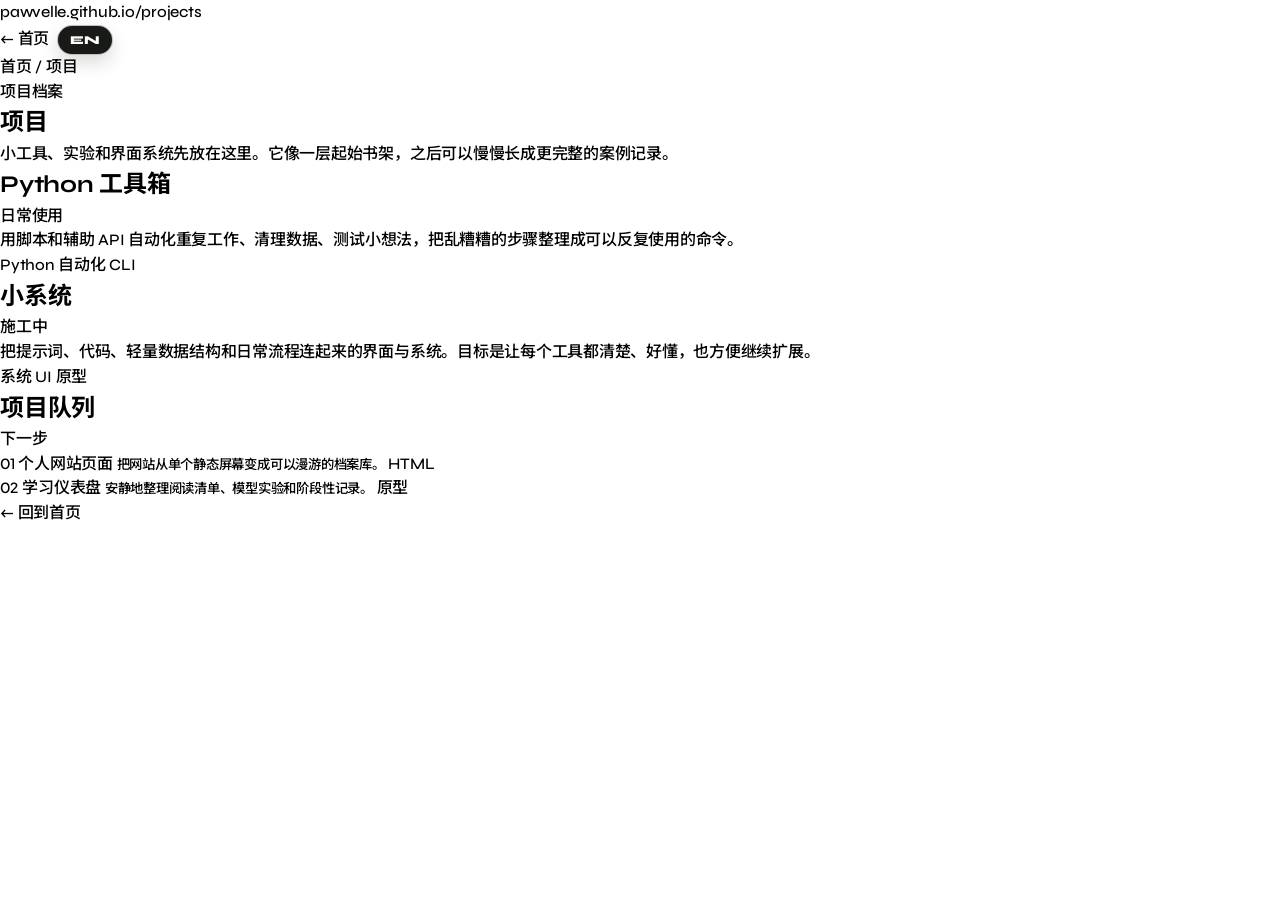
<file: legacy/projects.html>
<!DOCTYPE html>
<html lang="zh-CN">
<head>
    <meta charset="UTF-8">
    <meta name="viewport" content="width=device-width, initial-scale=1.0">
    <title>项目 - Pawvelle</title>
    <link rel="preconnect" href="https://fonts.googleapis.com">
    <link rel="preconnect" href="https://fonts.gstatic.com" crossorigin>
    <link href="https://fonts.googleapis.com/css2?family=Noto+Sans+SC:wght@100..900&amp;family=Syne:wght@400..800&amp;display=swap" rel="stylesheet">
    <link rel="stylesheet" href="../assets/css/styles.css">
</head>
<body>
<div class="stage">
    <main class="window">
        <div class="browser-bar">
            <div class="traffic" aria-hidden="true"><span></span><span></span><span></span></div>
            <div class="address" aria-hidden="true">pawvelle.github.io/projects</div>
            <a class="back-chip" href="index.html" aria-label="返回首页">&larr; 首页</a>
        </div>

        <article class="detail">
            <div class="crumbs"><a href="index.html">首页</a> / 项目</div>

            <header class="detail-header reveal">
                <span class="eyebrow">项目档案</span>
                <h1>项目</h1>
                <p class="lede">小工具、实验和界面系统先放在这里。它像一层起始书架，之后可以慢慢长成更完整的案例记录。</p>
            </header>

            <section class="panel-grid">
                <section class="panel reveal" id="python-tools">
                    <div class="panel-head">
                        <h2>Python 工具箱</h2>
                        <span class="note">日常使用</span>
                    </div>
                    <p>用脚本和辅助 API 自动化重复工作、清理数据、测试小想法，把乱糟糟的步骤整理成可以反复使用的命令。</p>
                    <div class="tag-group" aria-label="项目标签">
                        <span class="tag pink">Python</span>
                        <span class="tag">自动化</span>
                        <span class="tag">CLI</span>
                    </div>
                </section>

                <section class="panel reveal" id="systems">
                    <div class="panel-head">
                        <h2>小系统</h2>
                        <span class="note">施工中</span>
                    </div>
                    <p>把提示词、代码、轻量数据结构和日常流程连起来的界面与系统。目标是让每个工具都清楚、好懂，也方便继续扩展。</p>
                    <div class="tag-group" aria-label="项目标签">
                        <span class="tag purple">系统</span>
                        <span class="tag mint">UI</span>
                        <span class="tag">原型</span>
                    </div>
                </section>

                <section class="panel reveal">
                    <div class="panel-head">
                        <h2>项目队列</h2>
                        <span class="note">下一步</span>
                    </div>
                    <div class="item-list">
                        <div class="item-row">
                            <span class="idx">01</span>
                            <span class="title">个人网站页面 <small>把网站从单个静态屏幕变成可以漫游的档案库。</small></span>
                            <span class="meta">HTML</span>
                        </div>
                        <div class="item-row">
                            <span class="idx">02</span>
                            <span class="title">学习仪表盘 <small>安静地整理阅读清单、模型实验和阶段性记录。</small></span>
                            <span class="meta">原型</span>
                        </div>
                    </div>
                </section>
            </section>

            <a class="back-home reveal" href="index.html">&larr; 回到首页</a>
        </article>
    </main>
</div>

<script src="i18n.js"></script>
<script>
    const revealObserver = new IntersectionObserver((entries) => {
        entries.forEach((entry) => {
            if (entry.isIntersecting) {
                entry.target.classList.add('in');
                revealObserver.unobserve(entry.target);
            }
        });
    }, { threshold: 0.1 });

    document.querySelectorAll('.reveal').forEach((el, index) => {
        el.style.transitionDelay = `${Math.min(index * 60, 220)}ms`;
        revealObserver.observe(el);
    });
</script>
</body>
</html>
</file>
<file: styles.css>
/* ============================================================
   Pawvelle — minimalist "AI research lab" personal index
   Monochrome · generous whitespace · restrained motion
   ============================================================ */

:root {
    /* Apple-style minimalist variables */
    color-scheme: light;
    --bg: #ffffff;
    --ink: #1d1d1f;          /* pure, dark contrast */
    --text: #1d1d1f;         /* body */
    --muted: #86868b;        /* softer secondary */
    --quiet: #a1a1a6;        /* tertiary / labels */
    --line: rgba(0, 0, 0, 0.08); /* faint borders */
    --line-soft: rgba(0, 0, 0, 0.04);
    --card: #ffffff;         /* pure white cards distinguished by shadow */
    --accent: #d8a7b1;       /* soft personal pink */
    --selection-bg: #fce4ec; /* very pale cherry blossom pink */
    --selection-text: inherit;
    --surface-stroke: rgba(0, 0, 0, 0.04);
    --row-hover: rgba(0, 0, 0, 0.02);
    --shadow-card: 0 4px 24px rgba(0, 0, 0, 0.04), 0 1px 2px rgba(0, 0, 0, 0.02);
    --shadow-card-hover: 0 12px 32px rgba(0, 0, 0, 0.08), 0 2px 6px rgba(0, 0, 0, 0.04);
    --shadow-panel: 0 8px 32px rgba(0, 0, 0, 0.06), 0 2px 8px rgba(0, 0, 0, 0.04);
    --header-bg: rgba(255, 255, 255, 0.65);
    --control-bg: #f5f5f7;
    --control-hover: #e8e8ed;
    --control-border: rgba(0, 0, 0, 0.04);
    --card-hover-bg: #ffffff;
    --card-hover-border: rgba(0, 0, 0, 0.08);
    --avatar-ring: rgba(0, 0, 0, 0.06);

    --max: 1120px;
    --font: -apple-system, BlinkMacSystemFont, "SF Pro", "Inter", "Geist", system-ui,
            "Segoe UI", "Helvetica Neue", Arial, "PingFang SC",
            "Hiragino Sans GB", "Microsoft YaHei", sans-serif;

    --ease: cubic-bezier(0.2, 0.8, 0.2, 1);
}

html[data-theme="dark"] {
    color-scheme: dark;
    --bg: #000000;
    --ink: #f5f5f7;
    --text: #f5f5f7;
    --muted: #86868b;
    --quiet: #515154;
    --line: rgba(255, 255, 255, 0.12);
    --line-soft: rgba(255, 255, 255, 0.06);
    --card: #1c1c1e;
    --accent: #8a6b73;
    --selection-bg: rgba(216, 167, 177, 0.25);
    --selection-text: inherit;
    --surface-stroke: rgba(255, 255, 255, 0.08);
    --row-hover: rgba(255, 255, 255, 0.04);
    --shadow-card: 0 8px 32px rgba(0, 0, 0, 0.6);
    --shadow-card-hover: 0 16px 48px rgba(0, 0, 0, 0.8);
    --shadow-panel: 0 12px 40px rgba(0, 0, 0, 0.7);
    --header-bg: rgba(0, 0, 0, 0.65);
    --control-bg: #2c2c2e;
    --control-hover: #3a3a3c;
    --control-border: rgba(255, 255, 255, 0.05);
    --card-hover-bg: #2c2c2e;
    --card-hover-border: rgba(255, 255, 255, 0.12);
    --avatar-ring: rgba(255, 255, 255, 0.1);
}

* { box-sizing: border-box; margin: 0; padding: 0; }

html {
    background: var(--bg);
    scroll-behavior: smooth;
    -webkit-text-size-adjust: 100%;
}
@media (prefers-reduced-motion: reduce) {
    html { scroll-behavior: auto; }
}

body {
    background: var(--bg);
    color: var(--text);
    font-family: var(--font);
    font-size: 16px;
    line-height: 1.75;
    font-weight: 400;
    letter-spacing: 0;
    font-feature-settings: "cv11", "ss01";
    -webkit-font-smoothing: antialiased;
    -moz-osx-font-smoothing: grayscale;
    text-rendering: optimizeLegibility;
    transition: background-color 0.25s var(--ease), color 0.25s var(--ease);
}

a { color: inherit; text-decoration: none; }
a:focus-visible {
    outline: 2px solid var(--ink);
    outline-offset: 3px;
    border-radius: 2px;
}
button:focus-visible {
    outline: 2px solid var(--ink);
    outline-offset: 3px;
    border-radius: 999px;
}
button { font: inherit; }
::selection { background: var(--selection-bg); color: var(--selection-text); }

.container {
    width: 100%;
    max-width: var(--max);
    margin: 0 auto;
    padding: 0 clamp(24px, 6vw, 56px);
}

/* a single quiet mono dot — the only decorative detail */
.dot {
    display: inline-block;
    width: 5px;
    height: 5px;
    margin-left: 5px;
    border-radius: 50%;
    background: var(--ink);
    vertical-align: 2px;
}

/* ---------- Film grain texture ---------- */
body::after {
    content: "";
    position: fixed;
    inset: 0;
    z-index: 9999;
    pointer-events: none;
    opacity: 0.018;
    mix-blend-mode: multiply;
    background-image: url("data:image/svg+xml,%3Csvg xmlns='http://www.w3.org/2000/svg' width='300' height='300'%3E%3Cfilter id='n'%3E%3CfeTurbulence type='fractalNoise' baseFrequency='0.75' numOctaves='4' stitchTiles='stitch'/%3E%3C/filter%3E%3Crect width='100%25' height='100%25' filter='url(%23n)'/%3E%3C/svg%3E");
    background-size: 200px 200px;
}
html[data-theme="dark"] body::after {
    opacity: 0.03;
    mix-blend-mode: soft-light;
}

/* ---------- Scroll progress ---------- */
.scroll-progress {
    position: absolute;
    bottom: 0;
    left: 0;
    height: 2px;
    width: 0%;
    background: var(--accent);
    opacity: 0;
    z-index: 11;
    transition: opacity 0.3s var(--ease);
}

/* ---------- Opening animation — geometric construction ---------- */
.intro-overlay {
    position: fixed;
    inset: 0;
    z-index: 9998;
    background: var(--bg);
    display: grid;
    place-items: center;
    transition: opacity 1s cubic-bezier(0.16, 1, 0.3, 1), visibility 1s;
}
.intro-overlay.is-leaving {
    opacity: 0;
    visibility: hidden;
}

.intro-stage {
    position: relative;
    display: grid;
    place-items: center;
    width: 100%;
    height: 100%;
}

/* Hairline axes — draw outward from center, retract on resolve */
.intro-line {
    position: absolute;
    background: var(--ink);
    opacity: 0.14;
    transition: transform 0.7s cubic-bezier(0.7, 0, 0.3, 1), opacity 0.5s ease;
}
.intro-line-h {
    top: 50%;
    left: 0;
    width: 100%;
    height: 1px;
    transform-origin: center;
    animation: intro-line-x 1s cubic-bezier(0.16, 1, 0.3, 1) both;
}
.intro-line-v {
    left: 50%;
    top: 0;
    width: 1px;
    height: 100%;
    transform-origin: center;
    animation: intro-line-y 1s cubic-bezier(0.16, 1, 0.3, 1) 0.12s both;
}
@keyframes intro-line-x { from { transform: scaleX(0); } to { transform: scaleX(1); } }
@keyframes intro-line-y { from { transform: scaleY(0); } to { transform: scaleY(1); } }

.intro-stage.is-resolved .intro-line-h { transform: scaleX(0); opacity: 0; }
.intro-stage.is-resolved .intro-line-v { transform: scaleY(0); opacity: 0; }

/* Geometric construction — circle, square, triangle, line */
.intro-geo {
    grid-area: 1 / 1;
    width: min(320px, 72vmin);
    height: min(320px, 72vmin);
    fill: none;
    stroke: var(--ink);
    overflow: visible;
    transition: transform 0.8s cubic-bezier(0.16, 1, 0.3, 1), opacity 0.6s ease;
}
.intro-stage.is-resolved .intro-geo {
    transform: scale(0.82);
    opacity: 0;
}

/* The diagonal — a string the main forms are threaded on */
.geo-diag {
    stroke-width: 1;
    stroke-dasharray: 396;
    stroke-dashoffset: 396;
    opacity: 0.12;
    animation: intro-path-draw 1.2s cubic-bezier(0.65, 0, 0.35, 1) 0.1s forwards;
}

/* Circle — the dominant form, its center sitting exactly on the diagonal */
.geo-circle {
    stroke-width: 1;
    stroke-dasharray: 552.9;
    stroke-dashoffset: 552.9;
    transform: rotate(-90deg);
    transform-box: fill-box;
    transform-origin: center;
    animation: intro-path-draw 1.5s cubic-bezier(0.65, 0, 0.35, 1) 0.25s forwards;
}

/* Square — upper-right counterweight, its corner touching the diagonal */
.geo-square {
    stroke-width: 1;
    stroke-dasharray: 384;
    stroke-dashoffset: 384;
    opacity: 0.4;
    animation: intro-path-draw 1.4s cubic-bezier(0.65, 0, 0.35, 1) 0.5s forwards;
}

/* Triangle — small anchor in the lower right, centered under the square */
.geo-triangle {
    stroke-width: 1;
    stroke-linejoin: round;
    stroke-dasharray: 144;
    stroke-dashoffset: 144;
    opacity: 0.25;
    animation: intro-path-draw 1s cubic-bezier(0.65, 0, 0.35, 1) 0.85s forwards;
}

@keyframes intro-path-draw {
    to { stroke-dashoffset: 0; }
}

/* Small dashed circle — a quiet satellite in the upper left, revolving */
.geo-dashed {
    stroke-width: 1;
    stroke-dasharray: 2 9;
    opacity: 0;
    transform-box: fill-box;
    transform-origin: center;
    animation:
        intro-dashed-in 0.8s ease 0.9s forwards,
        intro-dashed-spin 24s linear 0.9s infinite;
}
@keyframes intro-dashed-in {
    to { opacity: 0.22; }
}
@keyframes intro-dashed-spin {
    from { transform: rotate(0deg); }
    to { transform: rotate(360deg); }
}

/* Arc — an inner echo of the circle, settling in its upper-right quadrant */
.geo-arc {
    stroke-width: 1;
    stroke-linecap: round;
    stroke-dasharray: 88 263.9;
    opacity: 0;
    transform: rotate(130deg);
    transform-box: fill-box;
    transform-origin: center;
    animation: intro-arc-settle 1.6s cubic-bezier(0.22, 1, 0.36, 1) 0.6s forwards;
}
@keyframes intro-arc-settle {
    0% { opacity: 0; transform: rotate(130deg); }
    18% { opacity: 0.5; }
    100% { opacity: 0.5; transform: rotate(-90deg); }
}

/* Accent dot — resting on the diagonal, in the gap between circle and square */
.geo-dot {
    stroke: none;
    fill: #ffb7c5; /* slightly deeper cherry blossom pink */
    transform: scale(0);
    transform-box: fill-box;
    transform-origin: center;
    transition: transform 0.45s cubic-bezier(0.34, 1.56, 0.64, 1);
}
.intro-stage.is-focused .geo-dot {
    transform: scale(1);
}
.intro-stage.is-resolved .geo-dot {
    transform: scale(0);
}

.intro-wordmark-container {
    grid-area: 1 / 1;
    position: relative;
    z-index: 2;
}
.intro-overlay-mark {
    font-family: var(--font);
    font-size: 20px;
    font-weight: 600;
    color: var(--ink);
    letter-spacing: 0.04em;
    opacity: 0;
    transform: scale(0.9);
    filter: blur(12px);
    transition: opacity 0.5s cubic-bezier(0.16, 1, 0.3, 1), 
                transform 0.5s cubic-bezier(0.16, 1, 0.3, 1), 
                filter 0.5s cubic-bezier(0.16, 1, 0.3, 1);
}
.intro-overlay-mark.is-visible {
    opacity: 1;
    transform: scale(1);
    filter: blur(0);
}
.accent-dot {
    transition: color 0.3s var(--ease), text-shadow 0.3s var(--ease);
}
.accent-dot.is-lit {
    color: var(--accent);
    text-shadow: 0 0 8px rgba(216, 167, 177, 0.6);
}
html[data-theme="dark"] .accent-dot.is-lit {
    text-shadow: 0 0 10px rgba(138, 107, 115, 0.8);
}

/* ---------- Header ---------- */
.site-header {
    position: sticky;
    top: 0;
    z-index: 10;
    background: var(--header-bg);
    backdrop-filter: saturate(180%) blur(24px);
    -webkit-backdrop-filter: saturate(180%) blur(24px);
    border-bottom: 1px solid var(--line-soft);
    transition: background 0.25s var(--ease), border-color 0.25s var(--ease);
}
.header-inner {
    display: flex;
    align-items: center;
    justify-content: space-between;
    height: 68px;
    min-width: 0;
}
.wordmark {
    font-size: 16px;
    font-weight: 600;
    letter-spacing: 0;
    color: var(--ink);
    white-space: nowrap;
}
.nav {
    display: flex;
    align-items: center;
    gap: clamp(16px, 2.4vw, 32px);
    min-width: 0;
}
.nav a {
    font-size: 13.5px;
    font-weight: 400;
    color: var(--muted);
    transition: color 0.25s var(--ease);
    white-space: nowrap;
}
.nav a:hover { color: var(--ink); }
.nav a.is-active {
    color: var(--ink);
}

/* quiet monochrome controls */
.locale-toggle,
.theme-toggle {
    display: inline-flex;
    align-items: center;
    font-size: 13px;
    font-weight: 500;
    color: var(--text);
    background: var(--control-bg);
    border: 1px solid var(--control-border);
    border-radius: 999px;
    line-height: 1;
    cursor: pointer;
    min-height: 36px;
    transition: background 0.25s var(--ease),
                border-color 0.25s var(--ease),
                color 0.25s var(--ease);
}
.locale-toggle {
    gap: 7px;
    padding: 8px 13px;
}
.theme-toggle {
    width: 36px;
    height: 36px;
    justify-content: center;
    flex-shrink: 0;
}
.locale-toggle:hover,
.theme-toggle:hover {
    background: var(--control-hover);
    border-color: var(--line);
    color: var(--ink);
}
.locale-icon,
.theme-icon {
    width: 16px;
    height: 16px;
    color: var(--quiet);
    flex-shrink: 0;
    transition: color 0.25s var(--ease);
}
.theme-icon-sun { display: none; }
html[data-theme="dark"] .theme-icon-moon { display: none; }
html[data-theme="dark"] .theme-icon-sun { display: block; }
.locale-toggle:hover .locale-icon,
.theme-toggle:hover .theme-icon { color: var(--text); }

/* ---------- Intro / Hero ---------- */
.intro {
    scroll-margin-top: 92px;
    padding: clamp(76px, 12vw, 148px) 0 clamp(68px, 9vw, 116px);
}
.intro-grid {
    display: grid;
    grid-template-columns: 1.6fr 1fr;
    gap: clamp(48px, 8vw, 112px);
    align-items: start;
}
.intro-main { max-width: 58ch; }
.intro-title {
    font-size: 8rem;
    font-weight: 800;
    letter-spacing: -0.02em;
    line-height: 0.95;
    color: var(--ink);
}
.intro-lead {
    margin-top: clamp(28px, 4vw, 44px);
    font-size: 1.5rem;
    font-weight: 400;
    line-height: 1.5;
    letter-spacing: 0;
    color: var(--ink);
    max-width: 30ch;
    text-wrap: balance;
}
.intro-text {
    margin-top: 24px;
    font-size: 17px;
    font-weight: 400;
    line-height: 1.8;
    color: var(--muted);
    max-width: 54ch;
    text-wrap: pretty;
}
.intro-links {
    display: flex;
    flex-wrap: wrap;
    gap: clamp(18px, 2vw, 28px);
    margin-top: clamp(36px, 4vw, 48px);
}
.intro-links a {
    position: relative;
    font-size: 14px;
    font-weight: 500;
    color: var(--muted);
    transition: color 0.25s var(--ease);
}
.intro-links a:hover { color: var(--ink); }
.intro-links a::after {
    content: "";
    position: absolute;
    left: 0;
    right: 0;
    bottom: -6px;
    height: 1px;
    background: var(--accent);
    opacity: 0;
    transform: scaleX(0);
    transform-origin: left;
    transition: opacity 0.35s var(--ease), transform 0.35s var(--ease);
}
.intro-links a:hover::after {
    opacity: 0.7;
    transform: scaleX(1);
}

/* ---------- Status panel (Now / Focus) ---------- */
.status-panel {
    position: relative;
    overflow: hidden;
    border: none;
    border-radius: 28px;
    background: var(--card);
    box-shadow: var(--shadow-panel);
    padding: clamp(24px, 2.6vw, 32px);
    display: flex;
    flex-direction: column;
    gap: 26px;
    margin-top: clamp(4px, 2vw, 18px);
}
.status-panel::before,
.card::before {
    content: "";
    position: absolute;
    inset: 0;
    border: 1px solid var(--surface-stroke);
    border-radius: inherit;
    pointer-events: none;
}
.status-id {
    display: flex;
    align-items: center;
    gap: 14px;
    padding-bottom: 22px;
    border-bottom: 1px solid var(--line-soft);
}
.status-avatar-link {
    position: relative;
    display: grid;
    place-items: center;
    flex-shrink: 0;
    width: 52px;
    height: 52px;
    border-radius: 50%;
    line-height: 0;
    background: var(--control-bg);
    box-shadow: 0 0 0 1px var(--avatar-ring);
    overflow: hidden;
}
.status-avatar-link::after {
    content: "P";
    position: absolute;
    inset: 0;
    display: grid;
    place-items: center;
    font-size: 18px;
    font-weight: 700;
    color: var(--quiet);
    opacity: 0;
}
.status-avatar-link.avatar-failed::after { opacity: 1; }
.status-avatar {
    width: 52px;
    height: 52px;
    border-radius: 50%;
    object-fit: cover;
    position: relative;
    z-index: 1;
}
.status-avatar-link.avatar-failed .status-avatar {
    opacity: 0;
}
.status-id-text { display: flex; flex-direction: column; gap: 4px; min-width: 0; }
.status-id-name {
    font-size: 15px;
    font-weight: 600;
    letter-spacing: 0;
    color: var(--ink);
}
.status-id-role {
    font-size: 12.5px;
    line-height: 1.4;
    color: var(--quiet);
}
.status-block { display: flex; flex-direction: column; gap: 12px; }
.status-h {
    font-size: 11px;
    font-weight: 600;
    letter-spacing: 0.16em;
    text-transform: uppercase;
    color: var(--quiet);
}
.status-list { list-style: none; display: flex; flex-direction: column; gap: 10px; }
.status-list li {
    font-size: 13.5px;
    line-height: 1.6;
    color: var(--muted);
    padding-left: 16px;
    position: relative;
}
.status-list li::before {
    content: "";
    position: absolute;
    left: 0;
    top: 0.66em;
    width: 4px;
    height: 4px;
    border-radius: 50%;
    background: var(--quiet);
}
.status-focus {
    font-size: 13.5px;
    color: var(--text);
    letter-spacing: 0.01em;
}


/* ---------- Sections ---------- */
.section {
    scroll-margin-top: 92px;
    padding: clamp(72px, 9vw, 124px) 0;
    border-top: none;
}
.section-title {
    font-size: 12px;
    font-weight: 600;
    letter-spacing: 0.18em;
    text-transform: uppercase;
    color: var(--quiet);
    margin-bottom: 16px;
}
.section-desc {
    font-size: 1.25rem;
    font-weight: 400;
    line-height: 1.65;
    letter-spacing: 0;
    color: var(--muted);
    max-width: 50ch;
    margin-bottom: clamp(40px, 6vw, 72px);
    text-wrap: pretty;
}

/* ---------- Card grid (Projects + Lab) ---------- */
.card-grid {
    display: grid;
    grid-template-columns: repeat(2, minmax(0, 1fr));
    gap: clamp(20px, 2.4vw, 28px);
}
.card-grid-lab {
    grid-template-columns: repeat(3, minmax(0, 1fr));
}
.card {
    position: relative;
    overflow: hidden;
    display: flex;
    flex-direction: column;
    background: var(--card);
    border: none;
    border-radius: 28px;
    box-shadow: var(--shadow-card);
    padding: clamp(28px, 3vw, 40px);
    min-height: 236px;
    transition: box-shadow 0.4s var(--ease),
                background 0.4s var(--ease),
                transform 0.4s var(--ease);
}
.project-card:hover {
    background: var(--card-hover-bg);
    box-shadow: var(--shadow-card-hover);
    transform: translateY(-4px);
}
.project-card .card-title { padding-right: 38px; }
.card-title {
    font-size: 20px;
    font-weight: 600;
    letter-spacing: 0;
    color: var(--ink);
    margin-bottom: 12px;
}
.card-desc {
    font-size: 15px;
    font-weight: 400;
    line-height: 1.7;
    color: var(--muted);
    max-width: 42ch;
}
.card-meta {
    margin-top: auto;
    padding-top: clamp(24px, 3vw, 40px);
    font-size: 12.5px;
    font-weight: 500;
    letter-spacing: 0.02em;
    color: var(--quiet);
}
.card-arrow {
    position: absolute;
    top: clamp(26px, 3vw, 36px);
    right: clamp(26px, 3vw, 36px);
    display: grid;
    place-items: center;
    width: 28px;
    height: 28px;
    border-radius: 50%;
    color: var(--quiet);
    transition: transform 0.3s var(--ease), color 0.3s var(--ease), background 0.3s var(--ease);
}
.card-arrow svg {
    width: 20px;
    height: 20px;
}
.project-card:hover .card-arrow {
    background: var(--control-bg);
    transform: translate(3px, -3px);
    color: var(--ink);
}
.lab-card {
    cursor: default;
    min-height: 214px;
}

/* ---------- About (clean hairline list) ---------- */
.list {
    list-style: none;
    display: grid;
    gap: 8px;
}
.row {
    display: grid;
    grid-template-columns: minmax(180px, 260px) 1fr;
    gap: clamp(24px, 5vw, 64px);
    align-items: baseline;
    padding: clamp(24px, 2.6vw, 32px) clamp(18px, 2vw, 24px);
    margin-inline: clamp(-24px, -2vw, -18px);
    border-top: none;
    border-radius: 22px;
    transition: background 0.25s var(--ease);
}
@media (hover: hover) {
    .row:hover { background: var(--row-hover); }
}
.row-name {
    font-size: 17px;
    font-weight: 600;
    letter-spacing: 0;
    color: var(--ink);
}
.row-desc {
    font-size: 15px;
    font-weight: 400;
    line-height: 1.75;
    color: var(--muted);
}

/* ---------- Footer ---------- */
.site-footer {
    position: relative;
    border-top: none;
    margin-top: clamp(16px, 3vw, 40px);
    padding: clamp(64px, 8vw, 96px) 0 56px;
}
.site-footer::before {
    content: "";
    position: absolute;
    top: 0;
    left: 50%;
    transform: translateX(-50%);
    width: 80%;
    max-width: var(--max);
    height: 1px;
    background: linear-gradient(90deg, transparent, var(--line) 15%, var(--line) 85%, transparent);
}
.footer-grid {
    display: grid;
    grid-template-columns: 1.6fr 1fr 1fr;
    gap: clamp(36px, 5vw, 72px);
}
.footer-brand .wordmark { font-size: 16px; }
.footer-brand p {
    margin-top: 16px;
    font-size: 14px;
    line-height: 1.7;
    color: var(--muted);
    max-width: 28ch;
}
.footer-h {
    display: block;
    font-size: 11px;
    font-weight: 600;
    letter-spacing: 0.16em;
    text-transform: uppercase;
    color: var(--quiet);
    margin-bottom: 16px;
}
.footer-col a {
    display: block;
    padding: 6px 0;
    font-size: 14px;
    color: var(--muted);
    transition: color 0.25s var(--ease);
}
.footer-col a:hover { color: var(--ink); }
.footer-base {
    margin-top: clamp(48px, 6vw, 72px);
    font-size: 13px;
    color: var(--quiet);
}

/* ---------- Reveal animation (blur-up focus) ---------- */
[data-reveal] {
    opacity: 0;
    transform: translateY(20px);
    filter: blur(6px);
    transition: opacity 0.8s var(--ease), transform 0.8s var(--ease), filter 0.8s var(--ease);
    will-change: opacity, transform, filter;
}
[data-reveal].is-visible {
    opacity: 1;
    transform: none;
    filter: blur(0);
}
/* gentle stagger inside each card grid */
.card-grid [data-reveal]:nth-child(2) { transition-delay: 0.06s; }
.card-grid [data-reveal]:nth-child(3) { transition-delay: 0.12s; }
.card-grid [data-reveal]:nth-child(4) { transition-delay: 0.18s; }

/* ---------- Hero staggered cascade ---------- */
.intro-main[data-reveal] {
    transform: none;
    filter: none;
    transition: opacity 0.5s var(--ease);
}
.intro-main .intro-title,
.intro-main .intro-lead,
.intro-main .intro-text,
.intro-main .intro-links {
    opacity: 0;
    transform: translateY(28px);
    filter: blur(8px);
    transition: opacity 0.9s var(--ease), transform 0.9s var(--ease), filter 0.9s var(--ease);
}
.intro-main.is-visible .intro-title {
    opacity: 1; transform: none; filter: blur(0);
}
.intro-main.is-visible .intro-lead {
    opacity: 1; transform: none; filter: blur(0);
    transition-delay: 0.15s;
}
.intro-main.is-visible .intro-text {
    opacity: 1; transform: none; filter: blur(0);
    transition-delay: 0.3s;
}
.intro-main.is-visible .intro-links {
    opacity: 1; transform: none; filter: blur(0);
    transition-delay: 0.45s;
}

@media (prefers-reduced-motion: reduce) {
    [data-reveal] {
        opacity: 1;
        transform: none;
        filter: none;
        transition: none;
    }
    .intro-main .intro-title,
    .intro-main .intro-lead,
    .intro-main .intro-text,
    .intro-main .intro-links {
        opacity: 1;
        transform: none;
        filter: none;
        transition: none;
    }
    .scroll-progress { display: none; }
    ::view-transition-old(root),
    ::view-transition-new(root) { animation-duration: 0s; }
}

/* ---------- View Transition (theme toggle) ---------- */
::view-transition-old(root),
::view-transition-new(root) {
    animation-duration: 0.5s;
    animation-timing-function: var(--ease);
}
::view-transition-new(root) {
    animation-name: circle-reveal;
}
::view-transition-old(root) {
    animation: none;
    z-index: -1;
}
@keyframes circle-reveal {
    from { clip-path: circle(0% at var(--toggle-x, 50%) var(--toggle-y, 50%)); }
    to { clip-path: circle(150% at var(--toggle-x, 50%) var(--toggle-y, 50%)); }
}

/* ---------- Section flash on nav click ---------- */
@keyframes section-flash {
    0% { color: var(--accent); }
    100% { color: var(--quiet); }
}
.section-title.flash {
    animation: section-flash 1.5s ease-out;
}

/* ---------- Chinese typography (roomier, neutral tracking) ---------- */
html[lang^="zh"] .intro-text { line-height: 1.9; }
html[lang^="zh"] .row-desc,
html[lang^="zh"] .card-desc { line-height: 1.85; }
html[lang^="zh"] .intro-title,
html[lang^="zh"] .intro-lead { letter-spacing: 0; }

/* ---------- Responsive ---------- */
@media (max-width: 920px) {
    .intro-grid { grid-template-columns: 1fr; gap: clamp(40px, 7vw, 56px); }
    .intro-title { font-size: 6.5rem; }
    .card-grid-lab { grid-template-columns: repeat(2, minmax(0, 1fr)); }
    .footer-grid { grid-template-columns: 1fr 1fr; }
    .footer-brand { grid-column: 1 / -1; }
}

@media (max-width: 640px) {
    .container { padding: 0 24px; }
    .header-inner { height: 64px; }
    .wordmark { font-size: 15px; }
    .nav { gap: 16px; }
    .nav a { font-size: 13px; }
    .nav a[href="#about"] { display: none; }
    .intro {
        padding: 76px 0 64px;
    }
    .intro-title {
        font-size: 4.375rem;
        line-height: 0.98;
    }
    .intro-lead {
        margin-top: 26px;
        font-size: 1.25rem;
        line-height: 1.48;
        max-width: 100%;
    }
    .intro-text {
        margin-top: 20px;
        font-size: 16px;
        line-height: 1.86;
    }
    .intro-links { gap: 16px 22px; }
    .status-panel {
        border-radius: 24px;
        padding: 24px;
        gap: 24px;
        margin-top: 0;
    }
    .section {
        padding: 72px 0;
    }
    .section-title { margin-bottom: 14px; }
    .section-desc {
        font-size: 1.0625rem;
        margin-bottom: 32px;
    }
    .card-grid,
    .card-grid-lab { grid-template-columns: 1fr; }
    .card {
        min-height: 0;
        border-radius: 24px;
        padding: 28px;
    }
    .card-arrow {
        top: 24px;
        right: 24px;
    }
    .row {
        grid-template-columns: 1fr;
        gap: 8px;
        margin-inline: -14px;
        padding: 22px 14px;
    }
    .site-footer { padding-bottom: 44px; }
}

@media (max-width: 520px) {
    .nav { gap: 12px; }
    .nav a[href="https://github.com/Pawvelle"] { display: none; }
    .locale-toggle {
        gap: 6px;
        padding: 8px 10px;
    }
    .theme-toggle {
        width: 34px;
        height: 34px;
    }
}

@media (max-width: 380px) {
    .container { padding: 0 20px; }
    .nav { gap: 10px; }
    .nav a[href="#lab"] { display: none; }
    .intro-title { font-size: 3.75rem; }
}

@media (max-width: 440px) {
    .footer-grid { grid-template-columns: 1fr; }
}
</file>
<file: assets/css/styles.css>
/* ============================================================
   Pawvelle — modern minimalist constructivism
   12-column grid · typographic scale · code-native geometry
   ============================================================ */

:root {
    color-scheme: light;

    --background: #ffffff;
    --text: #000000;
    --muted: rgba(0, 0, 0, 0.62);
    --accent: #d81f52;
    --line-strong: rgba(0, 0, 0, 0.34);
    --line-soft: rgba(0, 0, 0, 0.14);
    --line-accent: var(--accent);
    --line: var(--line-soft);
    --selection: #ffadc0;

    --max-width: 1280px;
    --container-width: min(calc(100% - 48px), var(--max-width));
    --header-height: 72px;
    --section-divider-gap: 96px;

    --font: "Syne", "Noto Sans SC", "PingFang SC", "Microsoft YaHei", sans-serif;

    --space-1: 8px;
    --space-2: 12px;
    --space-3: 16px;
    --space-4: 24px;
    --space-5: 32px;
    --space-6: 48px;
    --space-7: 72px;
    --space-8: 96px;
    --space-9: 128px;

    --motion-fast: 500ms;
    --motion-slow: 760ms;
    --ease-out: cubic-bezier(0.16, 1, 0.3, 1);
}

html[data-theme="dark"] {
    color-scheme: dark;
    --background: #000000;
    --text: #ffffff;
    --muted: rgba(255, 255, 255, 0.58);
    --accent: #ff4f7b;
    --line-strong: rgba(255, 255, 255, 0.36);
    --line-soft: rgba(255, 255, 255, 0.12);
    --line-accent: var(--accent);
    --line: var(--line-soft);
    --selection: #ff9ab3;
}

* {
    box-sizing: border-box;
    margin: 0;
    padding: 0;
}

html {
    background: var(--background);
    scroll-behavior: smooth;
    -webkit-text-size-adjust: 100%;
}

body {
    min-width: 320px;
    background: var(--background);
    color: var(--text);
    font-family: var(--font);
    font-variant-numeric: lining-nums;
    font-size: 16px;
    font-weight: 500;
    line-height: 1.55;
    letter-spacing: -0.015em;
    -webkit-font-smoothing: antialiased;
    text-rendering: optimizeLegibility;
    transition: background-color 240ms ease-out, color 240ms ease-out;
}

a {
    color: inherit;
    text-decoration: none;
}

img,
svg {
    max-width: 100%;
}

button {
    color: inherit;
    font: inherit;
}

a:focus-visible,
button:focus-visible {
    outline: 2px solid var(--accent);
    outline-offset: 4px;
}

::selection {
    background: var(--selection);
    color: #000000;
}

.container {
    width: var(--container-width);
    margin-inline: auto;
}

/* ---------- Header ---------- */

.site-header {
    position: sticky;
    top: 0;
    z-index: 50;
    width: 100%;
    background: var(--background);
    border-bottom: 1px solid var(--line-strong);
}

.header-inner {
    display: flex;
    align-items: center;
    justify-content: space-between;
    height: var(--header-height);
}

.wordmark {
    display: inline-flex;
    align-items: center;
    gap: 18px;
    flex: 0 0 auto;
    font-size: 20px;
    font-weight: 800;
    letter-spacing: -0.045em;
    line-height: 1;
}

.site-header .wordmark {
    gap: 12px;
}

.header-avatar {
    width: 38px;
    height: 38px;
    flex: 0 0 auto;
    border: 1px solid var(--line-soft);
    border-radius: 50%;
    object-fit: cover;
}

.brand-dot {
    display: inline-block;
    width: 10px;
    height: 10px;
    flex: 0 0 auto;
    border-radius: 50%;
    background: var(--accent);
}

.nav {
    display: flex;
    align-items: center;
    gap: clamp(22px, 3vw, 42px);
}

.nav-links {
    display: flex;
    align-items: center;
    gap: clamp(22px, 3vw, 42px);
}

.nav a,
.locale-toggle {
    position: relative;
    display: inline-flex;
    align-items: center;
    min-height: 40px;
    border: 0;
    background: transparent;
    font-size: 13px;
    font-weight: 700;
    letter-spacing: -0.01em;
    white-space: nowrap;
}

.nav a {
    height: 40px;
    padding: 0;
    line-height: 1.55;
    text-decoration: none;
}

.nav a::after,
.locale-toggle::after {
    content: "";
    position: absolute;
    right: 0;
    bottom: 6px;
    left: 0;
    height: 1px;
    background: currentColor;
    transform: scaleX(0);
    transform-origin: right;
    transition: transform var(--motion-fast) var(--ease-out);
}

.nav a::after {
    transform-origin: left;
}

.nav a:hover::after,
.nav a.is-active::after,
.nav a.active::after,
.nav a[aria-current="page"]::after,
.locale-toggle:hover::after {
    transform: scaleX(1);
}

.locale-toggle:hover::after {
    transform-origin: left;
}

.nav-divider {
    display: none;
}

.theme-toggle,
.locale-toggle {
    cursor: pointer;
}

.theme-toggle {
    display: grid;
    width: 32px;
    height: 32px;
    flex: 0 0 auto;
    place-items: center;
    border: 1px solid var(--line-strong);
    border-radius: 50%;
    background: transparent;
    transition: color var(--motion-fast) var(--ease-out),
        background-color var(--motion-fast) var(--ease-out);
}

.theme-toggle:hover {
    background: var(--text);
    color: var(--background);
}

.theme-icon {
    display: block;
    width: 17px;
    height: 17px;
}

.theme-icon-sun {
    display: none;
}

html[data-theme="dark"] .theme-icon-moon {
    display: none;
}

html[data-theme="dark"] .theme-icon-sun {
    display: block;
}

.locale-toggle {
    padding: 0;
}

.menu-toggle {
    display: none;
}

/* ---------- Hero / 12-column construction ---------- */

.hero {
    position: relative;
    display: grid;
    grid-template-columns: minmax(0, 7fr) minmax(280px, 4fr);
    column-gap: clamp(48px, 6vw, 88px);
    min-height: 580px;
    scroll-margin-top: calc(var(--header-height) + 20px);
}

.hero-primary {
    position: relative;
    grid-column: auto;
    min-width: 0;
    overflow: hidden;
}

.hero-aside {
    position: relative;
    display: flex;
    flex-direction: column;
    grid-column: auto;
    min-width: 0;
    overflow: visible;
    padding: 83px clamp(28px, 3.3vw, 52px) 12px;
}

.hero-title {
    position: relative;
    z-index: 3;
    width: max-content;
    margin-top: clamp(142px, 12.4vw, 178px);
    margin-left: calc(12.5% + 7px);
    color: var(--text);
    font-size: clamp(80px, 11vw, 170px);
    font-weight: 900;
    line-height: 0.85;
    letter-spacing: -0.085em;
    white-space: nowrap;
}

.hero-copy {
    position: relative;
    z-index: 3;
    max-width: 660px;
    margin-top: clamp(54px, 4.6vw, 68px);
    margin-left: 25%;
    font-size: clamp(22px, 2vw, 28px);
    font-weight: 650;
    line-height: 1.52;
    letter-spacing: -0.025em;
    white-space: pre-line;
}

.hero-links {
    position: relative;
    z-index: 3;
    display: flex;
    align-items: flex-start;
    gap: clamp(34px, 6vw, 86px);
    margin-top: clamp(50px, 5vw, 70px);
    margin-left: 25%;
}

.hero-links a {
    position: relative;
    display: inline-flex;
    gap: 8px;
    align-items: center;
    padding-block: 8px 10px;
    font-size: 14px;
    font-weight: 700;
    white-space: nowrap;
    transition: color var(--motion-fast) var(--ease-out),
        transform var(--motion-fast) var(--ease-out);
}

.hero-links a::after {
    content: "";
    position: absolute;
    right: 0;
    bottom: 4px;
    left: 0;
    height: 2px;
    background: currentColor;
    transform: scaleX(0);
    transform-origin: right;
    transition: transform var(--motion-fast) var(--ease-out);
}

.hero-links a:first-child::after,
.hero-links a:hover::after {
    transform: scaleX(1);
    transform-origin: left;
}

.hero-links a:hover {
    color: var(--accent);
    transform: translateX(3px);
}

/* ---------- Centralized geometric system ---------- */

.hero-geometry {
    position: absolute;
    inset: 0;
    z-index: 1;
    pointer-events: none;
}

.geo-circle,
.geo-vertical,
.geo-horizontal,
.geo-square {
    position: absolute;
    display: block;
}

.geo-circle {
    top: clamp(58px, 5.4vw, 78px);
    left: calc(12.5% - clamp(75px, 6.4vw, 90px));
    width: clamp(150px, 13.2vw, 190px);
    aspect-ratio: 1;
    border-radius: 50%;
    background: var(--accent);
}

.geo-vertical {
    top: 28px;
    height: clamp(452px, 35vw, 488px);
    left: 12.5%;
    width: 1px;
    background: var(--line-strong);
}

.geo-horizontal {
    top: 69px;
    left: 1%;
    width: 34%;
    height: 1px;
    background: var(--line-strong);
}

.geo-square {
    top: 379px;
    left: calc(12.5% - 54px);
    width: 54px;
    height: 54px;
    background: var(--text);
}

.construct-label {
    display: flex;
    align-items: center;
    gap: 24px;
}

.construct-label::after {
    content: "";
    flex: 1 1 auto;
    height: 1px;
    background: var(--line-strong);
}

.construct-label h2 {
    font-size: 14px;
    font-weight: 800;
    line-height: 1;
    letter-spacing: -0.02em;
}

.now-list {
    position: relative;
    z-index: 1;
    margin-top: 30px;
}

.now-list li {
    display: grid;
    grid-template-columns: 76px 1fr;
    align-items: start;
    min-height: 108px;
    padding-block: 22px;
    border: 0;
}

.now-list li + li {
    border-top: 1px solid var(--line-soft);
}

.now-number {
    padding-top: 2px;
    font-size: 40px;
    font-weight: 800;
    line-height: 1;
    letter-spacing: -0.07em;
}

.now-list li:first-child .now-number {
    color: var(--accent);
}

.now-text {
    display: flex;
    flex-direction: column;
    gap: 8px;
    min-width: 0;
    padding-top: 6px;
}

.now-name {
    font-size: 14px;
    font-weight: 700;
    line-height: 1.35;
    letter-spacing: -0.02em;
}

.now-desc {
    color: var(--muted);
    font-size: 13px;
    font-weight: 500;
    line-height: 1.55;
}

.status-block {
    position: relative;
    z-index: 2;
}

.balance-geometry {
    --balance-flow-left: clamp(-96px, -6.5vw, -76px);
    --balance-flow-right: min(-16px, calc((1300px - 100vw) / 2));

    position: relative;
    right: auto;
    bottom: auto;
    left: var(--balance-flow-left);
    width: calc(100% - var(--balance-flow-left) - var(--balance-flow-right));
    margin-top: 10px;
    z-index: 0;
    pointer-events: none;
}

.balance-composition {
    display: block;
    width: 100%;
    height: auto;
    overflow: visible;
}

.balance-composition .bc-grid,
.balance-composition .bc-grid-emphasis,
.balance-composition .bc-cross,
.balance-composition .bc-arc,
.balance-composition .bc-diag,
.balance-composition .bc-diag-contrast {
    fill: none;
    stroke-linecap: butt;
    stroke-linejoin: miter;
    vector-effect: non-scaling-stroke;
}

.balance-composition .bc-grid {
    stroke: var(--line-soft);
    stroke-width: 0.9;
    opacity: 0.72;
}

.balance-composition .bc-grid-emphasis {
    stroke: var(--line-strong);
    stroke-width: 1.25;
    opacity: 0.52;
}

.balance-composition .bc-cross {
    stroke: var(--line-strong);
    stroke-width: 1.45;
    opacity: 0.64;
}

.balance-composition .bc-accent {
    fill: var(--accent);
}

.balance-composition .bc-accent-main {
    opacity: 0.78;
}

.balance-composition .bc-accent-point {
    opacity: 0.82;
}

.balance-composition .bc-light-bar {
    fill: var(--text);
    opacity: 0.82;
}

.balance-composition .bc-arc {
    stroke: var(--text);
    stroke-width: 1;
    opacity: 0.34;
}

.balance-composition .bc-diag {
    stroke: var(--accent);
    stroke-width: 1.6;
    opacity: 0.68;
}

.balance-composition .bc-diag-contrast {
    stroke: var(--background);
    stroke-width: 1.6;
    opacity: 0.92;
}

/* ---------- Selected work ---------- */

.selected-work {
    position: relative;
    scroll-margin-top: calc(var(--header-height) + 20px);
}

.selected-heading {
    display: grid;
    grid-template-columns: repeat(12, minmax(0, 1fr));
    align-items: center;
    column-gap: 16px;
    padding-top: var(--section-divider-gap);
}

.selected-heading .section-index {
    grid-column: span 1;
}

.selected-heading h2 {
    grid-column: span 2;
    font-size: clamp(24px, 2.15vw, 30px);
    font-weight: 700;
    line-height: 1.1;
    letter-spacing: 0.065em;
    white-space: nowrap;
}

.selected-heading h2::after,
.section-title::after {
    content: "";
    display: block;
    width: 36px;
    height: 1px;
    margin-top: 12px;
    background: var(--line-accent);
}

.selected-grid {
    display: grid;
    grid-template-columns: repeat(2, minmax(0, 1fr));
    column-gap: clamp(72px, 7vw, 96px);
    row-gap: 72px;
    padding: 60px 0 var(--section-divider-gap);
}

.selected-item {
    display: grid;
    grid-template-columns: repeat(6, minmax(0, 1fr));
    grid-column: auto;
    min-width: 0;
    min-height: 0;
    padding: 0;
    transition: color var(--motion-fast) var(--ease-out);
}

.selected-number {
    grid-column: span 2;
    align-self: start;
    padding-left: 0;
    font-size: clamp(74px, 8vw, 112px);
    font-weight: 900;
    line-height: 0.86;
    letter-spacing: -0.08em;
}

.selected-content {
    position: relative;
    display: flex;
    grid-column: span 4;
    flex-direction: column;
    align-items: flex-start;
    min-width: 0;
    padding: 14px 0 0 2px;
    transition: transform var(--motion-fast) var(--ease-out);
}

.selected-content strong {
    font-size: clamp(28px, 2.35vw, 34px);
    font-weight: 800;
    line-height: 1.25;
    letter-spacing: -0.035em;
}

.selected-content > span:not(.selected-meta):not(.selected-stack) {
    margin-top: 14px;
    color: var(--muted);
    font-size: clamp(16px, 1.25vw, 18px);
    font-weight: 500;
    line-height: 1.65;
}

.selected-stack {
    margin-top: 14px;
    color: var(--muted);
    font-size: 14px;
    font-weight: 600;
    letter-spacing: 0.02em;
}

.selected-meta {
    margin-top: 16px;
    font-size: 14px;
    font-weight: 600;
}

a.selected-item:hover {
    color: var(--accent);
}

a.selected-item:hover .selected-content {
    transform: translateX(4px);
}

a.selected-item .selected-content::after {
    content: "";
    position: absolute;
    bottom: -19px;
    left: 0;
    width: 40px;
    height: 1px;
    background: var(--line-accent);
    transform: scaleX(0);
    transform-origin: left;
    transition: transform var(--motion-fast) var(--ease-out);
}

a.selected-item:hover .selected-content::after {
    transform: scaleX(1);
}

/* ---------- Project archive, timeline & technical index ---------- */

.archive-section {
    position: relative;
    padding: var(--section-divider-gap) 0;
    scroll-margin-top: calc(var(--header-height) + 20px);
}

/* Each major page section shares one measured divider: a short structural lead
   followed by a quieter continuation, rather than a collection of box borders. */
.hero::after,
.selected-work::after,
.archive-section::after,
.contact-section::after {
    content: "";
    position: absolute;
    right: 0;
    bottom: 0;
    left: 0;
    height: 1px;
    background: linear-gradient(90deg, var(--line-strong) 0 28%, var(--line-soft) 28% 100%);
}

.work-row {
    display: grid;
    grid-template-columns: 1fr 6fr 3fr;
    gap: var(--space-4);
    align-items: start;
    padding: 38px 0 40px;
    border: 0;
    transition: color var(--motion-fast) var(--ease-out), transform var(--motion-fast) var(--ease-out);
}

.work-row:hover {
    color: var(--accent);
    transform: translateX(4px);
}

.work-row + .work-row {
    border-top: 1px solid var(--line-soft);
}

.work-row:last-child {
    padding-bottom: 0;
}

.work-number,
.timeline-item time,
.stack-grid > article > span {
    color: var(--muted);
    font-size: 12px;
    font-weight: 800;
    letter-spacing: 0.04em;
}

.work-main h3 {
    font-size: clamp(24px, 2vw, 28px);
    font-weight: 800;
    line-height: 1.2;
    letter-spacing: -0.035em;
}

.work-main p {
    max-width: 58ch;
    margin-top: 8px;
    color: var(--muted);
    font-size: 16px;
    font-weight: 500;
    line-height: 1.6;
}

.work-meta {
    display: flex;
    flex-direction: column;
    gap: 12px;
    color: var(--muted);
    font-size: 12px;
    font-weight: 600;
    line-height: 1.45;
}

.work-meta strong {
    color: var(--text);
    font-size: 12px;
    font-weight: 800;
}

/* ---------- Shared section chrome ---------- */

.section-heading {
    display: grid;
    grid-template-columns: repeat(12, minmax(0, 1fr));
    align-items: center;
    column-gap: 16px;
    margin-bottom: 56px;
}

.section-index {
    grid-column: span 1;
    color: var(--accent);
    font-size: 14px;
    font-weight: 800;
}

.section-title {
    grid-column: span 2;
    font-size: clamp(26px, 2.25vw, 32px);
    font-weight: 700;
    letter-spacing: 0.065em;
    text-transform: uppercase;
}

html[lang="en"] .section-title {
    grid-column: span 3;
    white-space: nowrap;
}

/* ---------- Timeline ---------- */

.timeline-section {
    padding-bottom: var(--section-divider-gap);
}

.timeline-list {
    position: relative;
    max-width: 78%;
    margin-left: 16.666%;
}

.timeline-list::before {
    content: "";
    position: absolute;
    top: 0;
    bottom: 0;
    left: 128px;
    width: 1px;
    background: var(--line-soft);
}

.timeline-item {
    position: relative;
    display: grid;
    grid-template-columns: 106px minmax(0, 1fr);
    gap: 44px;
    padding: 0 0 64px;
    border: 0;
}

.timeline-item::before {
    content: "";
    position: absolute;
    top: 4px;
    left: 123px;
    width: 11px;
    height: 11px;
    border: 2px solid var(--background);
    border-radius: 50%;
    background: var(--accent);
}

.timeline-item time {
    color: var(--accent);
    font-size: 15px;
    line-height: 1.3;
}

.timeline-item + .timeline-item {
    padding-top: 4px;
}

.timeline-item:last-child {
    padding-bottom: 0;
}

.timeline-item h3 {
    max-width: 56ch;
    font-size: clamp(22px, 1.95vw, 26px);
    font-weight: 700;
    line-height: 1.24;
    letter-spacing: -0.035em;
}

.timeline-item p {
    margin-top: 10px;
    color: var(--muted);
    font-size: 17px;
    line-height: 1.58;
}

/* ---------- Technical index ---------- */

.tech-section {
    padding-bottom: var(--section-divider-gap);
}

.stack-grid {
    display: grid;
    grid-template-columns: repeat(4, minmax(0, 1fr));
    align-items: start;
    gap: 40px 28px;
}

.stack-grid > article {
    display: flex;
    flex-direction: column;
    align-items: center;
    min-width: 0;
    min-height: 0;
    padding: 0;
    text-align: center;
}

.stack-grid h3 {
    margin-top: 20px;
    color: var(--accent);
    font-size: 18px;
    font-weight: 700;
    letter-spacing: 0.03em;
    line-height: 1.3;
}

.stack-tags {
    display: flex;
    flex-wrap: wrap;
    justify-content: center;
    align-content: flex-start;
    gap: 9px 8px;
    margin-top: 16px;
    list-style: none;
}

.stack-tags li {
    max-width: 100%;
    padding: 6px 9px 7px;
    border: 1px solid var(--line-soft);
    border-radius: 5px;
    color: var(--text);
    font-size: 13px;
    font-weight: 600;
    line-height: 1.25;
    overflow-wrap: anywhere;
    white-space: normal;
}

@media (min-width: 769px) {
    .stack-grid > article:first-child .stack-tags {
        width: min(100%, 300px);
    }

    .stack-grid > article:nth-child(4) .stack-tags {
        width: min(100%, 280px);
    }
}

/* ---------- Contact ---------- */

.contact-section {
    position: relative;
    padding: var(--section-divider-gap) 0 var(--section-divider-gap) 25%;
}

.contact-square {
    position: absolute;
    top: calc(var(--section-divider-gap) + 10px);
    left: 8.333%;
    width: 24px;
    height: 24px;
    background: var(--accent);
}

.contact-section h2 {
    font-size: clamp(52px, 6.2vw, 88px);
    font-weight: 900;
    line-height: 0.9;
    letter-spacing: -0.075em;
}

.contact-section p {
    margin-top: 30px;
    font-size: 19px;
    font-weight: 600;
    line-height: 1.5;
    white-space: pre-line;
}

.contact-links {
    display: flex;
    gap: 48px;
    margin-top: 34px;
}

.contact-links a {
    position: relative;
    padding-bottom: 6px;
    font-size: 14px;
    font-weight: 800;
}

.contact-links a::after {
    content: "";
    position: absolute;
    right: 0;
    bottom: 0;
    left: 0;
    height: 1px;
    background: currentColor;
    transform: scaleX(0);
    transform-origin: right;
    transition: transform var(--motion-fast) var(--ease-out);
}

.contact-links a:hover {
    color: var(--accent);
}

.contact-links a:hover::after {
    transform: scaleX(1);
    transform-origin: left;
}

/* ---------- Footer ---------- */

.site-footer {
    padding: 78px 0 42px;
}

.footer-grid {
    display: grid;
    grid-template-columns: repeat(12, minmax(0, 1fr));
}

.footer-col {
    display: flex;
    flex-direction: column;
    align-items: flex-start;
}

.footer-brand {
    grid-column: 1 / span 6;
}

.footer-brand .wordmark {
    font-size: 20px;
}

.footer-brand p {
    max-width: 30ch;
    margin-top: 18px;
    color: var(--muted);
    font-size: 13px;
}

.footer-col:nth-child(2) {
    grid-column: 9 / span 2;
}

.footer-col:nth-child(3) {
    grid-column: 11 / span 2;
}

.footer-h {
    margin-bottom: 15px;
    font-size: 10px;
    font-weight: 800;
    letter-spacing: 0.2em;
    text-transform: uppercase;
}

.footer-col a {
    padding-block: 4px;
    color: var(--muted);
    font-size: 13px;
    transition: color var(--motion-fast) var(--ease-out),
        transform var(--motion-fast) var(--ease-out);
}

.footer-col a:hover {
    color: var(--accent);
    transform: translateX(3px);
}

.footer-base {
    display: flex;
    align-items: center;
    justify-content: space-between;
    margin-top: 70px;
    padding-top: 20px;
    border-top: 1px solid var(--line-strong);
    color: var(--muted);
    font-size: 12px;
}

.footer-square {
    width: 9px;
    height: 9px;
    background: var(--accent);
}

/* ---------- Motion ---------- */

[data-reveal] {
    opacity: 0;
    transform: translateY(16px);
    transition: opacity var(--motion-slow) var(--ease-out),
        transform var(--motion-slow) var(--ease-out);
    will-change: opacity, transform;
}

[data-reveal].is-visible {
    opacity: 1;
    transform: translateY(0);
}

.hero-title[data-reveal] {
    transition-delay: 70ms;
}

.hero-copy[data-reveal] {
    transition-delay: 150ms;
}

.hero-geometry > span {
    animation: geometry-enter 680ms var(--ease-out) both;
}

.hero-geometry > span:nth-child(2) {
    animation-delay: 90ms;
}

.hero-geometry > span:nth-child(3) {
    animation-delay: 150ms;
}

.hero-geometry > span:nth-child(4) {
    animation-delay: 220ms;
}

@keyframes geometry-enter {
    from {
        opacity: 0;
        transform: translateY(14px);
    }
    to {
        opacity: 1;
        transform: translateY(0);
    }
}

/* ---------- Responsive ---------- */

@media (min-width: 961px) and (min-height: 641px) {
    .balance-geometry {
        --balance-visual-lift: clamp(42px, 4vw, 82px);
    }

    .balance-composition {
        margin-bottom: calc(28px - var(--balance-visual-lift));
        transform: translateY(calc(-1 * var(--balance-visual-lift)));
    }

    .hero-links {
        position: absolute;
        bottom: 48px;
        left: 25%;
        margin: 0;
    }
}

@media (min-width: 769px) {
    html[lang="en"] .hero-links {
        margin-top: clamp(28px, 2.5vw, 36px);
    }
}

@media (min-width: 769px) and (max-height: 640px) {
    :root {
        --section-divider-gap: 64px;
    }

    .hero {
        min-height: calc(100svh - var(--header-height) - 1px);
    }

    .hero-title {
        margin-top: clamp(48px, 9vh, 64px);
        font-size: clamp(72px, 9.5vw, 118px);
    }

    .hero-copy {
        margin-top: clamp(22px, 4.5vh, 30px);
        font-size: clamp(18px, 1.65vw, 22px);
        line-height: 1.42;
    }

    .hero-links {
        margin-top: clamp(18px, 3.8vh, 24px);
    }

    html[lang="en"] .hero-links {
        margin-top: clamp(14px, 3vh, 18px);
    }

    .hero-aside {
        padding-top: 44px;
    }

    .now-list {
        margin-top: 18px;
    }

    .now-list li {
        min-height: 88px;
        padding-block: 14px;
    }

    .now-number {
        font-size: 36px;
    }

    .balance-geometry {
        right: auto;
        bottom: auto;
        left: auto;
        display: block;
        width: 84%;
        margin: 18px 0 0 auto;
    }

    .geo-vertical {
        height: min(360px, calc(100svh - var(--header-height) - 44px));
    }

    .geo-square {
        top: min(315px, calc(100svh - var(--header-height) - 72px));
    }
}

@media (max-width: 960px) {
    :root {
        --container-width: min(calc(100% - 40px), var(--max-width));
    }

    .nav,
    .nav-links {
        gap: 18px;
    }

    .hero {
        grid-template-columns: minmax(0, 7fr) minmax(240px, 4fr);
        column-gap: 32px;
    }

    .hero-title {
        font-size: clamp(80px, 11vw, 118px);
    }

    .hero-aside {
        padding-right: 20px;
        padding-left: 24px;
    }

    .now-list li {
        grid-template-columns: 62px minmax(0, 1fr);
    }

    .balance-geometry {
        right: auto;
        left: auto;
        width: 92%;
        margin-top: 18px;
        margin-left: auto;
    }

    .selected-content {
        padding-right: 20px;
    }

    .stack-grid {
        grid-template-columns: repeat(2, minmax(0, 1fr));
        gap: 48px 28px;
    }
}

@media (max-width: 768px) {
    :root {
        --container-width: calc(100% - 40px);
        --header-height: 64px;
        --section-divider-gap: 80px;
    }

    main > section {
        height: auto;
        min-height: 0;
        scroll-margin-top: 80px;
    }

    .hero,
    .hero-primary,
    .hero-aside,
    .selected-work,
    .archive-section,
    .contact-section {
        height: auto;
        min-height: 0;
    }

    .hero > *,
    .selected-grid > *,
    .selected-item > *,
    .work-row > *,
    .timeline-item > *,
    .stack-grid > *,
    .footer-grid > * {
        min-width: 0;
    }

    .selected-heading h2,
    .section-title,
    .selected-content strong,
    .work-main h3,
    .timeline-item h3,
    .contact-section h2 {
        overflow-wrap: anywhere;
    }

    .header-inner {
        height: var(--header-height);
    }

    .site-header .wordmark {
        gap: 9px;
        font-size: 18px;
    }

    .header-avatar {
        width: 30px;
        height: 30px;
    }

    .nav {
        gap: 12px;
    }

    .nav-links {
        position: absolute;
        top: 100%;
        right: 0;
        left: 0;
        z-index: 2;
        display: flex;
        flex-direction: column;
        align-items: flex-start;
        gap: 0;
        padding: 18px 20px 22px;
        border-bottom: 1px solid var(--line-strong);
        background: var(--background);
        opacity: 0;
        pointer-events: none;
        transform: translateY(-8px);
        visibility: hidden;
        transition: opacity 220ms ease-out, transform 220ms ease-out,
            visibility 220ms ease-out;
    }

    .site-header.is-menu-open .nav-links {
        opacity: 1;
        pointer-events: auto;
        transform: translateY(0);
        visibility: visible;
    }

    .nav-links a {
        width: 100%;
        height: 44px;
        min-height: 44px;
        justify-content: flex-start;
        font-size: 14px;
    }

    .nav-links a::after {
        display: none;
    }

    .nav-divider {
        display: none;
    }

    .locale-toggle {
        min-width: 24px;
        min-height: 40px;
        justify-content: center;
        font-size: 12px;
    }

    .theme-toggle {
        width: 32px;
        height: 32px;
    }

    .menu-toggle {
        display: inline-flex;
        width: 36px;
        height: 36px;
        flex: 0 0 auto;
        flex-direction: column;
        align-items: center;
        justify-content: center;
        gap: 6px;
        border: 0;
        background: transparent;
        cursor: pointer;
    }

    .menu-toggle span {
        display: block;
        width: 20px;
        height: 1.5px;
        background: currentColor;
        transition: transform 220ms ease-out;
    }

    .site-header.is-menu-open .menu-toggle span:first-child {
        transform: translateY(3.75px) rotate(45deg);
    }

    .site-header.is-menu-open .menu-toggle span:last-child {
        transform: translateY(-3.75px) rotate(-45deg);
    }

    .hero {
        display: block;
        padding: 56px 0 calc(var(--section-divider-gap) - 8px);
    }

    .hero-primary {
        position: relative;
        isolation: isolate;
        overflow: visible;
        padding-top: 50px;
    }

    .hero-title {
        z-index: 2;
        width: auto;
        max-width: 100%;
        margin: 0;
        font-size: clamp(58px, 16vw, 68px);
        font-weight: 800;
        line-height: 0.88;
        letter-spacing: -0.06em;
        white-space: nowrap;
    }

    .hero-copy {
        max-width: 100%;
        margin: 46px 0 0;
        padding: 0;
        font-size: clamp(18px, 2.5vw, 19px);
        font-weight: 600;
        line-height: 1.55;
        letter-spacing: -0.015em;
        white-space: normal;
    }

    .hero-links {
        flex-wrap: wrap;
        gap: 18px 24px;
        margin: 34px 0 0;
    }

    html[lang="en"] .hero-links {
        margin-top: 26px;
    }

    .hero-links a {
        font-size: clamp(14px, 1.8vw, 15px);
    }

    .hero-geometry {
        top: 0;
        right: auto;
        bottom: auto;
        left: 0;
        width: 104px;
        height: 104px;
        z-index: 0;
    }

    .geo-circle {
        top: -8px;
        left: -16px;
        width: 100px;
        z-index: 0;
    }

    .geo-horizontal {
        display: block;
        top: 22px;
        left: 0;
        width: 142px;
        height: 1px;
        z-index: 0;
        background: var(--line-soft);
    }

    .geo-vertical {
        display: block;
        top: 8px;
        left: 46px;
        width: 1px;
        height: 120px;
        z-index: 0;
        background: var(--line-soft);
    }

    .geo-square {
        display: none;
    }

    .hero-aside {
        overflow: visible;
        padding: 60px 0 8px;
    }

    .construct-label h2 {
        font-size: 14px;
        font-weight: 700;
    }

    .now-list {
        margin-top: 30px;
    }

    .now-list li {
        grid-template-columns: 52px minmax(0, 1fr);
        column-gap: 16px;
        min-height: 0;
        padding-block: 26px;
    }

    .now-list li:first-child {
        padding-top: 0;
    }

    .now-number {
        padding-top: 0;
        font-size: 44px;
    }

    .now-text {
        gap: 6px;
        padding-top: 2px;
    }

    .now-name {
        font-size: clamp(18px, 2.4vw, 19px);
    }

    .now-desc {
        font-size: clamp(14px, 2vw, 15px);
    }

    .balance-geometry {
        position: relative;
        right: auto;
        bottom: auto;
        left: auto;
        width: 90%;
        margin: 8px 0 0 auto;
        transform: translateX(-26px);
    }

    .selected-heading {
        display: flex;
        align-items: flex-start;
        gap: 18px;
        padding-top: var(--section-divider-gap);
    }

    .selected-heading .section-index,
    .section-index {
        flex: 0 0 auto;
        font-size: 13px;
        line-height: 1.3;
    }

    .selected-heading h2 {
        font-size: clamp(24px, 4.2vw, 28px);
        line-height: 1.15;
        white-space: normal;
    }

    .selected-grid {
        grid-template-columns: minmax(0, 1fr);
        gap: 72px;
        padding: 52px 0 var(--section-divider-gap);
    }

    .selected-item {
        display: block;
        min-height: 0;
    }

    .selected-item + .selected-item {
        margin-top: 0;
    }

    .selected-number {
        display: block;
        padding: 0;
        font-size: clamp(64px, 11vw, 82px);
    }

    .selected-content {
        display: flex;
        padding: 20px 0 0;
    }

    .selected-content strong {
        font-size: clamp(24px, 4vw, 28px);
    }

    .selected-content > span:not(.selected-meta):not(.selected-stack) {
        font-size: clamp(15px, 2.4vw, 17px);
    }

    .selected-stack {
        font-size: 13px;
    }

    .selected-meta {
        font-size: 14px;
    }

    .archive-section {
        padding: var(--section-divider-gap) 0;
    }

    .section-heading {
        display: flex;
        align-items: flex-start;
        gap: 18px;
        margin-bottom: 52px;
    }

    .section-title,
    html[lang="en"] .section-title {
        font-size: clamp(24px, 4.2vw, 28px);
        line-height: 1.15;
        white-space: normal;
    }

    .work-row {
        display: block;
        padding: 40px 0;
    }

    .work-row:first-child {
        padding-top: 0;
    }

    .work-number {
        display: block;
        font-size: 13px;
    }

    .work-main {
        margin-top: 16px;
    }

    .work-main h3 {
        font-size: clamp(22px, 3.6vw, 25px);
    }

    .work-main p {
        margin-top: 10px;
        font-size: clamp(15px, 2.4vw, 17px);
    }

    .work-meta {
        display: block;
        margin-top: 20px;
        font-size: 13px;
        overflow-wrap: anywhere;
    }

    .work-meta strong {
        display: block;
        margin-top: 9px;
        font-size: 14px;
    }

    .timeline-section {
        padding-bottom: var(--section-divider-gap);
    }

    .timeline-list {
        max-width: none;
        margin-left: 0;
    }

    .timeline-list::before {
        display: none;
    }

    .timeline-item {
        display: block;
        padding: 0 0 56px 34px;
    }

    .timeline-item:last-child {
        padding-bottom: 0;
    }

    .timeline-item::before {
        top: 4px;
        left: 2px;
        width: 11px;
        height: 11px;
    }

    .timeline-item:not(:last-child)::after {
        content: "";
        position: absolute;
        top: 12px;
        bottom: -4px;
        left: 7px;
        width: 1px;
        background: var(--line-soft);
    }

    .timeline-item time {
        display: block;
        font-size: 15px;
    }

    .timeline-item > div {
        min-width: 0;
        margin-top: 10px;
    }

    .timeline-item h3 {
        font-size: clamp(20px, 3.5vw, 23px);
    }

    .timeline-item p {
        font-size: clamp(15px, 2.3vw, 16px);
    }

    .tech-section {
        padding-bottom: var(--section-divider-gap);
    }

    .stack-grid {
        grid-template-columns: repeat(2, minmax(0, 1fr));
        gap: 48px 28px;
    }

    .stack-grid > article {
        align-items: flex-start;
        min-width: 0;
        text-align: left;
    }

    .stack-grid h3 {
        margin-top: 16px;
        font-size: 17px;
    }

    .stack-tags {
        justify-content: flex-start;
        gap: 10px;
    }

    .stack-tags li {
        padding: 9px 12px;
    }

    .contact-section {
        padding: var(--section-divider-gap) 0;
    }

    .contact-square {
        top: calc(var(--section-divider-gap) + 4px);
        right: 0;
        left: auto;
        width: 28px;
        height: 28px;
    }

    .contact-section h2 {
        max-width: calc(100% - 44px);
        font-size: clamp(48px, 15vw, 72px);
        line-height: 0.92;
    }

    .contact-section p {
        max-width: 100%;
        margin-top: 28px;
        font-size: clamp(18px, 2.8vw, 21px);
        white-space: normal;
    }

    .contact-links {
        flex-wrap: wrap;
        gap: 20px 32px;
        margin-top: 32px;
    }

    .contact-links a {
        overflow-wrap: anywhere;
    }

    .site-footer {
        padding: 72px 0 36px;
    }

    .footer-grid {
        grid-template-columns: repeat(2, minmax(0, 1fr));
        gap: 32px 24px;
    }

    .footer-brand {
        grid-column: 1 / -1;
    }

    .footer-col:nth-child(2),
    .footer-col:nth-child(3) {
        grid-column: auto;
    }

    .footer-col a {
        display: inline-flex;
        min-height: 40px;
        align-items: center;
        padding-block: 6px;
    }

    .footer-base {
        margin-top: 48px;
    }
}

@media (max-width: 480px) {
    :root {
        --container-width: calc(100% - 32px);
        --section-divider-gap: 72px;
    }

    .nav {
        gap: 8px;
    }

    .nav-links {
        padding-right: 16px;
        padding-left: 16px;
    }

    .selected-heading {
        padding-top: var(--section-divider-gap);
    }

    .selected-grid {
        gap: 64px;
        padding: 48px 0 var(--section-divider-gap);
    }

    .archive-section,
    .timeline-section,
    .tech-section {
        padding: var(--section-divider-gap) 0;
    }

    .section-heading {
        margin-bottom: 48px;
    }

    .work-row {
        padding: 36px 0;
    }

    .timeline-item {
        padding-bottom: 52px;
    }

    .stack-grid {
        grid-template-columns: minmax(0, 1fr);
        gap: 44px;
    }

    .contact-section {
        padding: var(--section-divider-gap) 0;
    }

    .contact-square {
        top: calc(var(--section-divider-gap) + 4px);
        width: 24px;
        height: 24px;
    }

    .footer-grid {
        grid-template-columns: minmax(0, 1fr);
        gap: 32px;
    }

    .footer-brand,
    .footer-col:nth-child(2),
    .footer-col:nth-child(3) {
        grid-column: 1;
    }
}

@media (prefers-reduced-motion: reduce) {
    html {
        scroll-behavior: auto;
    }

    *,
    *::before,
    *::after {
        animation-duration: 0.01ms !important;
        animation-iteration-count: 1 !important;
        scroll-behavior: auto !important;
        transition-duration: 0.01ms !important;
    }

    [data-reveal] {
        opacity: 1;
        transform: none;
    }
}

/* Keep dates aligned while retaining Syne. */
time,
.tl-date {
    font-variant-numeric: lining-nums tabular-nums;
}
</file>
